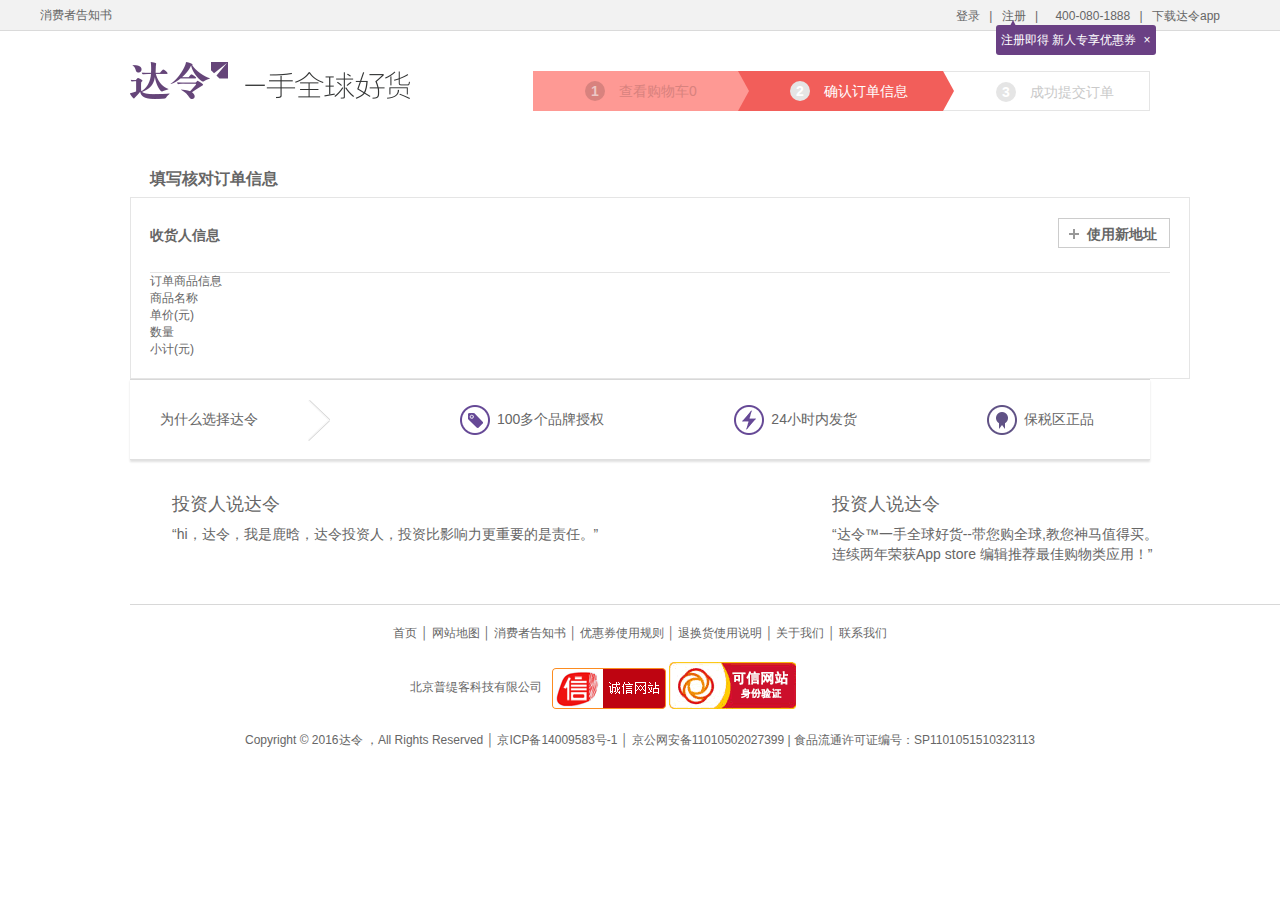
<file: html/dingdan.html>
<!DOCTYPE html>
<html>

	<head>
		<meta charset="UTF-8">
		<title></title>
		<link rel="stylesheet" href="../css/common.css" />
		<link rel="stylesheet" href="../css/dingdan.css" />
	</head>

	<body>
		<!-- 头部 -->
		<div class="da-header">
			<div class="da-header-inner">
				<a href="">消费者告知书</a>
				<div class="da-header-user">
					<div class="da-reg-tip">
						<a class="regtip-close"></a>
					</div>
					<a href="login.html" class="da-login">登录</a>
					<span class="line">|</span>
					<a href="login.html" class="da-register">注册</a>
					<span>
					<span class="line">|</span>
					<span class="ico-phone"></span> 400-080-1888
					</span>
					<span class="line">|</span>
					<a href="javascript:;" class="d-da">
						下载达令app
						<div class="da-code">
							<span class="arrow-7-5"></span>
							<span class="pic-code"></span>
						</div>
					</a>
				</div>
			</div>
		</div>
		<!--版心-->
		<div class="da-checkout">
			<div class="check-top clearfix">
				<a class="logo" href="/"></a>
				<div class="cart-step clearfix">
					<ul>
						<li class="step-1 c-pre">
							<span class="triangle"></span>
							<span class="icon-number">1</span> 查看购物车0
						</li>
						<li class="step-2 current">
							<span class="triangle"></span>
							<span class="icon-number">2</span> 确认订单信息
						</li>
						<li class="step-3">
							<span class="triangle"></span>
							<span class="icon-number">3</span> 成功提交订单
						</li>
					</ul>
				</div>
			</div>
			<div class="checkout-title">填写核对订单信息</div>
			<!--主体部分-->
			<div class="checkout-main">
				<!--买家信息-->
				<div class="checkout-buyer">
					<div class="title clearfix">
						<div class="buyer-option">
							<a href="javascript:;" style="display: none;" class="toggole-address clearfix">
								<P>
									<span class="text">展开收货地址</span>
									<span class="ico-d-4-3"></span>
								</P>
							</a>
							<a href="javascript:;" class="add-address">
								<span class="ico-add"></span> 使用新地址
							</a>
						</div>
						收货人信息
					</div>
					<div class="buyer-info clearfix">
						<ul></ul>
					</div>
					<!--弹出框-->
					<div class="da-dialog address-dialog">
						<div class="mask"></div>
						<div class="da-dialog-inner have-title" style="margin-top:-160.5px;margin-left:-298px">
							<div class="da-dialog-title">
								<a href="javascript:;" class="close"></a>
								<p>使用新地址</p>
							</div>
							<form class="address-form">
								<input type="hidden" class="number-input158" name="addr_id" />
								<input type="hidden" class="number-input58" name="region_name" value="北京市-北京市-东城区" />
								<div class="address-form-body">
									<ul>
										<li>
											<label class=" ctrl consignee">
							                    <span class="item">*收件人：</span>
							                    <input type="text" class="input158 error" name="consignee" aria-required="true"><label id="consignee-error" class="error" for="consignee">请输入收货人姓名</label>
											</label>
											<label class=" id-card ctrl" data-id-card="">
							                    <span class="item">身份证号：</span>
							                    <input type="text" class="input158 valid" name="Id_card">
							                </label>
										</li>
										<li>
											<span class="item">*收货地址：</span>
											<span class="data ctrl region">
												<select data-region-province="">
													<option value="11">北京市</option>
													<option value="12">天津市</option>
													<option value="13">河北省</option>
													<option value="14">山西省</option>
													<option value="15">内蒙古自治区</option>
													<option value="21">辽宁省</option>
													<option value="22">吉林省</option>
													<option value="23">黑龙江省</option>
													<option value="31">上海市</option>
													<option value="32">江苏省</option>
													<option value="33">浙江省</option>
													<option value="34">安徽省</option>
													<option value="35">福建省</option>
													<option value="36">江西省</option>
													<option value="37">山东省</option>
													<option value="41">河南省</option>
													<option value="42">湖北省</option>
													<option value="43">湖南省</option>
													<option value="44">广东省</option>
													<option value="45">广西壮族自治区</option>
													<option value="46">海南省</option>
													<option value="50">重庆市</option>
													<option value="51">四川省</option>
													<option value="52">贵州省</option>
													<option value="53">云南省</option>
													<option value="54">西藏自治区</option>
													<option value="61">陕西省</option>
													<option value="62">甘肃省</option>
													<option value="63">青海省</option>
													<option value="64">宁夏回族自治区</option>
													<option value="65">新疆维吾尔自治区</option>
												</select>
												<select data-region-city="">
													<option value="1101">北京市</option>
												</select>
												<select data-region-district="">
													<option value="110101">东城区</option>
													<option value="110102">西城区</option>
													<option value="110105">朝阳区</option>
													<option value="110106">丰台区</option>
													<option value="110107">石景山区</option>
													<option value="110108">海淀区</option>
													<option value="110109">门头沟区</option>
													<option value="110111">房山区</option>
													<option value="110112">通州区</option>
													<option value="110113">顺义区</option>
													<option value="110114">昌平区</option>
													<option value="110115">大兴区</option>
													<option value="110116">怀柔区</option>
													<option value="110117">平谷区</option>
													<option value="110228">密云县</option>
													<option value="110229">延庆县</option>
												</select>
											</span>
										</li>
										<li>
											<label class="ctrl detail">
                    							<span class="item">*详细地址：</span>
                    							<span class="data">
                                                	<input type="text" class="input438 error" name="address">
                                                	<label id="address-error" class="error" for="address">请输入详细街道地址</label>
											</span>
											</label>
										</li>
										<li>
											<label class="ctrl phone-mob">
							                    <span class="item">*手机号码：</span>
							                    <span class="data">
							                        <input type="text" class="input158 error" name="phone_mob">
							                        <label id="phone_mob-error" class="error" for="phone_mob">请输入收货人手机</label>
											</span>
											</label>
										</li>
									</ul>
								</div>
							</form>
							<div class="btn-area">
								<button class="button-cancel" type="button">取消</button>
								<button class="button-sure" type="submit">确定</button>
							</div>
						</div>
					</div>
				</div>
				
				<!--订单信息-->
				<div class="checkout-items">
					<div class="checkout-order">
						<div class="title">订单商品信息</div>
						<div class="order-table">
							<ul class="thead clearfix">
								<li class="th item">
									<p>商品名称</p>
								</li>
								<li class="th price">
									<p>单价(元)</p>
								</li>
								<li class="th number">
									<p>数量</p>
								</li>
								<li class="th total">
									<p>小计(元)</p>
								</li>
							</ul>
							<ul class="tr clearfix"></ul>
							<div class="order-sum clearfix"></div>
						</div>
					</div>
					<!--使用优惠券-->
					<div class="coupon-card"></div>
					<div class="checkout-pay"></div>
				</div>
				
			</div>
			<!--结算-->
				<div class="checkout-result"></div>
			<!-- footer 尾部 -->
			<div class="da-footer">
				<div class="da-assure">
					<ul class="clearfix">
						<li>为什么选择达令<span class="ico-arrow"></span></li>
						<li><span class="assure-1"></span>100多个品牌授权</li>
						<li><span class="assure-2"></span>24小时内发货</li>
						<li><span class="assure-3"></span>保税区正品</li>
					</ul>
				</div>
				<div class="da-investor clearfix">
					<dl class="first">
						<dt>投资人说达令</dt>
						<dd>“hi，达令，我是鹿晗，达令投资人，投资比影响力更重要的是责任。”</dd>
					</dl>
					<dl class="second">
						<dt>投资人说达令</dt>
						<dd>“达令™一手全球好货--带您购全球,教您神马值得买。<br> 连续两年荣获App store 编辑推荐最佳购物类应用！”
						</dd>
					</dl>
				</div>
				<div class="da-copyright">
					<p class="f14">
						<a href="/" target="_blank">首页</a> │
						<a href="" target="_blank">网站地图</a> │
						<a href="" target="_blank">消费者告知书</a> │
						<a href="" target="_blank">优惠券使用规则</a> │
						<a href="" target="_blank">退换货使用说明</a> │
						<a href="" target="_blank">关于我们</a> │
						<a href="" target="_blank">联系我们</a>
					</p>
					<table cellpadding="0" cellspacing="0" class="f14">
						<tbody>
							<tr>
								<td align="right" width="170">北京普缇客科技有限公司&nbsp;</td>
								<td align="left">&nbsp;
									<a id="___szfw_logo___" href="" target="_blank">
										<img src="../images/foot1.png" border="0"></a>
									<span style="display:inline-block;position:relative;width:auto;">
                    		<a href="" id="kx_verify" style="display:inline-block;">
                    		<img src="../images/foot2.png" style="border:none;"></a>
                    		</span>
									<span></span>
								</td>
							</tr>
						</tbody>
					</table>
					<p class="f14">Copyright © 2016达令 ，All Rights Reserved │ 京ICP备14009583号-1 │ 京公网安备11010502027399 | 食品流通许可证编号：SP1101051510323113 </p>
				</div>
			</div>

			<script type="text/javascript" src="../js/jquery-1.12.4.js"></script>
			<script type="text/javascript" src="../js/jquery.cookie.js"></script>
			<script type="text/javascript" src="../js/common.js"></script>

	</body>

</html>
</file>
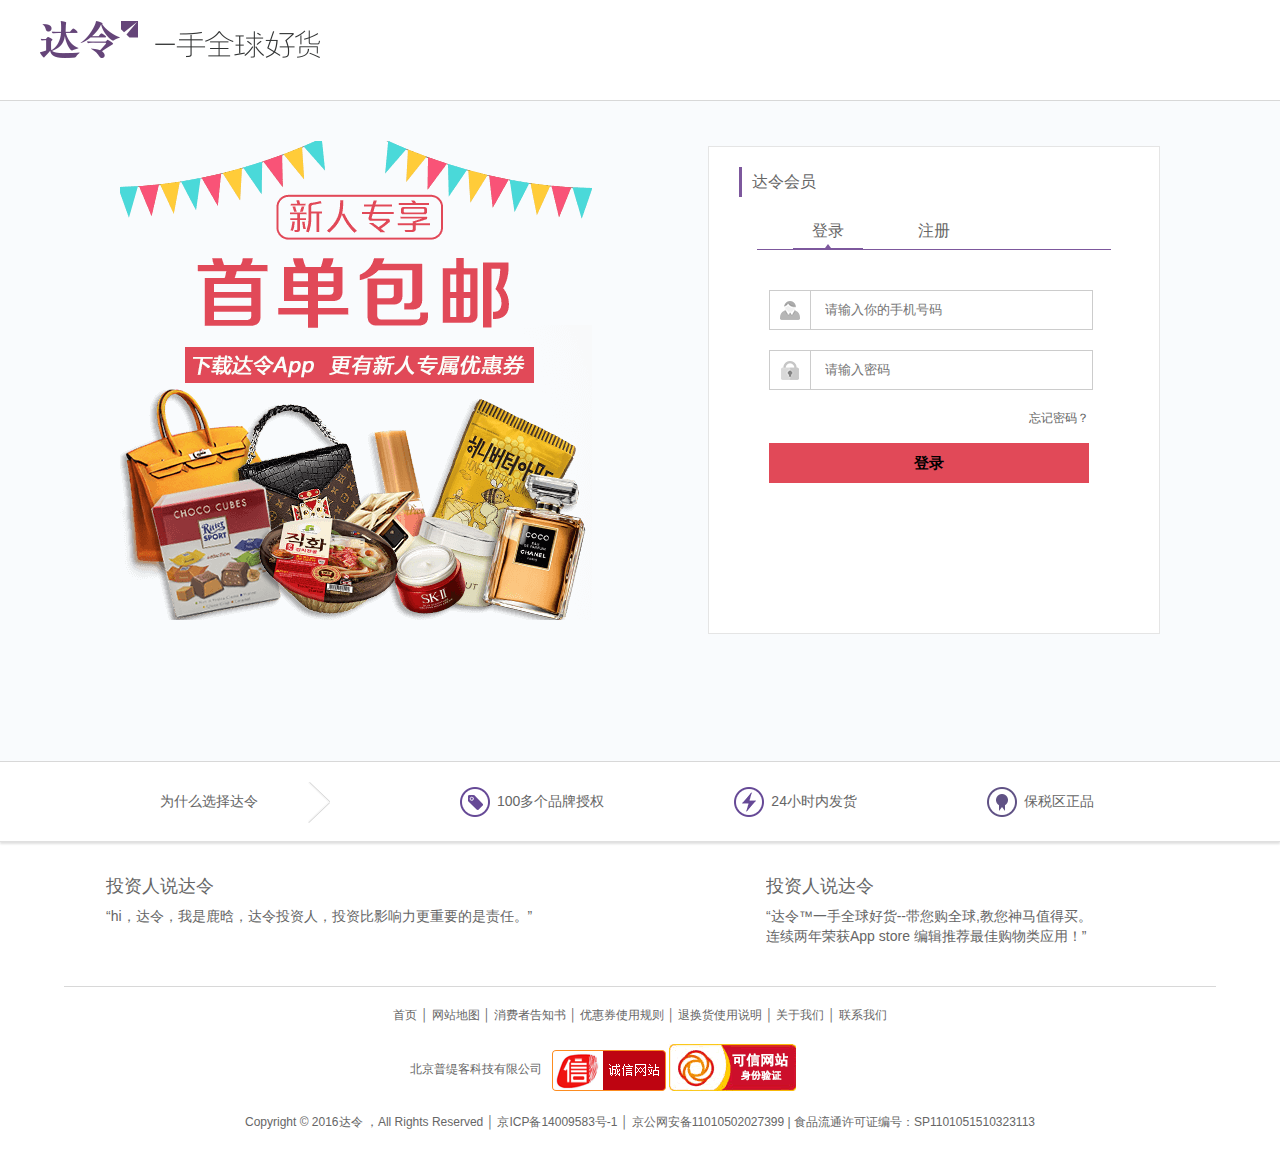
<file: html/login.html>
<!DOCTYPE html>
<html>

	<head>
		<meta charset="UTF-8">
		<title>登录注册页面</title>
		<link rel="stylesheet" href="../css/login.css" />
		<link rel="stylesheet" href="../css/common.css" />
	</head>

	<body>
		<!--logo-->
		<div class="da-banner clearfix login-header">
			<a class="logo" href="../index.html"></a>
		</div>
		<!--商品详情-->
		<div class="da-login-bg">
			<div class="da-login-index">
				<div class="login-ct">
					<div class="da-login-panel">
						<h2>达令会员</h2>
						<a class="close" href="javascript:;"></a>
						<div class="tabs clearfix">
							<a class="active" href="javascript:;">登录</a>
							<a href="javascript:;">注册</a>
						</div>
						<!--登录表单-->
						<form class="login-form" style="display:block;">
							<div class="ctrl">
								<span class="login-sign">
									<span class="ico-user"></span>
								</span>
								<input class="phone" type="text" placeholder="请输入你的手机号码" name="phone" />
								<label id="phone-error" class="error" for="phone" style="display: none;"></label>
							</div>
							<div class="ctrl">
								<span class="login-sign">
									<span class="ico-password"></span>
								</span>
								<input class="pwd" type="password" placeholder="请输入密码" name="pwd" />
								<label id="pwd-error" class="error" for="pwd" style="display: none;"></label>
							</div>
							<p class="forgot">
								<a href="">忘记密码？</a>
							</p>
							<p style="color:#a00;"></p>
							<input type="button" class="submit-btn"  id="btn1" value="登录"/>
						</form>
						<!-- 注册表单 -->
						<form class="register-form" style="display:none;">
							<div class="ctrl">
								<span class="login-sign"><span class="ico-user"></span></span>
								<input type="text" name="mobile mobile2" class="mobile" placeholder="请输入您的手机号码"/>
								<label id="mobile-error" class="error" for="mobile" style="display: none;"></label>
							</div>
							<div class="ctrl">
								<span class="login-sign"><span class="ico-password"></span></span>
								<input type="text" name="validate" class="verify" placeholder="请输入验证码">
								<label id="verify-error" class="error" for="verify" style="display: none;"></label>
								<div class="captcha">3m19s</div>
							</div>
							<div class="ctrl">
								<span class="login-sign"><span class="ico-msgcode"></span></span>
								<input type="text" name="code" class="sms" placeholder="请输入短信验证码(111)">
								<label id="sms-error" class="error" for="sms" style="display: none;"></label>
								<button type="button">获取验证码</button>
								<button type="button" class="resent" data-resent="">获取验证码(<span class="timer"></span>)</button>
							</div>
							<div class="ctrl ctrl1">
								<span class="login-sign"><span class="ico-password"></span></span>
								<input type="password" name="pass" class="password password2" placeholder="请输入密码">
								<label id="password-error" class="error" for="password" style="display: none;"></label>
								<p></p>
							</div>
							<div class="Agreement">
								<input type="checkbox" class="checkbox"> 我已阅读并同意
								<a href="javascript:;">《达令用户注册协议》</a>
							</div>
							<input type="button" id="btn" class="submit-btn dispabled" value="注册"/>
						</form>
					</div>
					<div class="da-dialog agreement-dialog">
						<div class="mask"></div>
						<div class="da-dialog-inner have-title">
							<div class="da-dialog-title">
								<em href="javascript:;"></em>
								<p>达令用户注册协议</p>
							</div>
							<div class="article">
								<p>《达令注册协议》（以下简称“本协议”）是达令应用所有者北京普缇客科技有限公司（以下简称“本公司”）与达令的使用者（以下简称“用户”）达成的关于使用达令服务的各项规则、条款和条件。</p>
								<p>请您仔细阅读本注册协议，您点击"已阅读并同意"按钮后，本协议即构成对双方有约束力的法律文件。如果您不同意本协议中的任何内容，您则无权使用本应用及其相关服务。<strong>您的使用行为将视为对本协议的接受，并同意接受本协议各项条款的约束。</strong>
								</p>
								<p class="p1">一、本应用服务条款的确认和接纳</p>
								<p>1. 本应用的各项电子服务的所有权和运作权归本公司所有。用户同意所有注册协议条款并完成注册程序，才能成为本应用的正式用户。用户确认：本协议条款是处理双方权利义务的契约，始终有效，法律另有强制性规定或公司修改本协议相关内容，依其规定。
								</p>
								<p>2. 用户点击同意本协议的，即视为用户确认自己具有享受本应用服务、下单购物等相应的权利能力和行为能力，能够独立承担法律责任。</p>
								<p>3. 如果您在18周岁以下，您只能在父母或监护人的监护参与下才能使用本应用。</p>
								<p>4. 本公司保留在中华人民共和国（不包括香港特别行政区、澳门特别行政区和台湾地区）适用法律（以下简称“中国法律”）允许的范围内独自决定拒绝服务、关闭用户账户、清除或编辑内容或取消订单的权利。</p>
								<p class="p1">二、用户注册</p>
								<p>1. 用户注册是指用户登录达令应用，按要求填写相关信息并确认同意本协议的过程。用户因进行交易、获取有偿服务等而发生的所有应纳税赋由用户自行承担。用户在注册成为达令用户时提供的信息应真实、完整、有效，并保证本公司可以通过该等信息与用户本人进行联系。同时，用户也有义务在相关资料发生变更时及时更新注册资信息。
									<strong>如您提供的信息违背上述承诺，则我司有权拒绝向您履行任何义务，并视具体情况追究您的法律责任，包括对我司造成的损失的赔偿等等。</strong>
								</p>
								<p>2. 在成功注册后，本公司会为每位用户开通一个账户，作为其使用达令应用服务的唯一身份标识，用户应妥善保管该账户的用户名和密码，并对在其账户和密码下发生的所有活动承担责任。用户不得以任何形式转让或授权他人使用自己的达令账户，也不应用他人账户在达令进行注册和购买商品。
								</p>
								<p>3. 用户同意本公司拥有通过邮件、短信、电话等形式，向其发送订单信息、促销活动等告知信息的权利。</p>
								<p>4. 用户同意本公司有权使用用户的注册信息、用户名、密码等信息，登陆进入用户的注册账户，进行合法的证据保全，包括但不限于公证、见证等。</p>
								<p class="p1">三、合同订立</p>
								<p>1. 达令应用上展示的商品信息（如商品名称、价格、商品描述等）仅构成要约邀请，用户通过达令订购商品，订单即为购买商品的要约，只有当本公司向用户发出送货确认的信息通知用户本公司已将该商品发出，构成本公司对该订单的承诺，此时合同即告成立。
								</p>
								<b>2. 当用户购买的商品经用户签收后，该商品的所有权和灭失风险即转移给用户。</b>
								<p>3. 用户同意本公司有保留在发现达令应用上显示的商品信息错误或缺货的情况下，撤回或修改该等信息的权利，并保留对商品订购数量的限制权。用户下订单即表示其对在订单中提供的信息的真实性负责。</p>
								<p>4. 达令应用上显示的每一商品的价格都包含法律规定的税金，送货费用根据达令的配送政策和用户选择的送货方式另行计收。本公司有权更改上述有关价格信息和送货费用的政策，而不做另行通知。</p>
								<p class="p1">四、用户的权利及义务</p>
								<p>1. 用户有权根据本协议的约定，在达令应用上查询商品信息、订购具体商品、发表使用体验、参与商品讨论、邀请关注好友、上传商品图片、参加达令的有关活动（如适用），以及享受达令提供的其它服务。</p>
								<p>2. 用户应当保证在达令购买商品过程中遵守诚实信用原则，不扰乱网上交易的正常秩序。</p>
								<p>3. 用户享有言论自由权利，并拥有适度修改、删除自己发表的文章的权利。</p>
								<p>4. 本协议依据国家相关法律法规规章制定，用户同意严格遵守以下义务，并保证违反以下义务所产生的任何可能侵害他人权益的行为，本公司均不对任何人承担任何责任：</p>
								<p>（1）不得传输或发表：煽动抗拒、破坏宪法和法律、行政法规实施的言论，煽动颠覆国家政权，推翻社会主义制度的言论，煽动分裂国家、破坏国家统一的的言论，煽动民族仇恨、民族歧视、破坏民族团结的言论；</p>
								<p>（2）从中国大陆向境外传输资料信息时必须符合中国有关法规；</p>
								<p>（3）不得利用达令应用从事洗钱、窃取商业秘密、窃取个人信息等违法犯罪活动；</p>
								<p>（4）不得干扰达令应用的正常运转，不得侵入本站及国家计算机信息系统；</p>
								<p>（5）不得传输或发表任何违法犯罪的、骚扰性的、中伤他人的、辱骂性的、恐吓性的、伤害性的、庸俗的，淫秽的、不文明的等信息资料；</p>
								<p>（6）不得传输或发表损害国家社会公共利益和涉及国家安全的信息资料或言论；</p>
								<p>（7）不得教唆他人从事本条所禁止的行为；</p>
								<p>（8）不得利用在达令应用注册的账户进行牟利性经营活动；</p>
								<p>（9）不得发布任何侵犯他人著作权、商标权等知识产权或任何第三方的合法权利；</p>
								<p>（10）未经本公司同意，禁止用户在达令上发布任何形式的广告。</p>
								<p>5. 用户使用须知及隐私保护</p>
								<p>（1）用户须自行配备电脑设备及手机设备；</p>
								<p>（2）用户同意本公司基于下列原因需要使用用户的信息资源：</p>
								<p>A. 执行应用验证服务；</p>
								<p>B. 执行应用升级服务；</p>
								<p>C. 提高用户的使用安全性并提供客户支持；</p>
								<p>D. 改善或提高应用的技术和服务，例如，帮助本公司了解用户使用应用和服务时遇到的问题，帮助我们改善我们应用和服务的质量、性能和安全性；</p>
								<p>E. 在用户同意的情况下，将根据用户信息所作出的统计数据、行为分析等非关联用户身份识别的信息提供给合作单位，用于呈现合作效果；</p>
								<p>F. 为用户发送通知及达令应用提供的服务信息。</p>
								<p>（3）本公司将会采取合理的措施保护用户信息，不向第三方公开、透露用户信息，除以下情形之外：</p>
								<p>A. 基于法律或法律赋予权限的政府部门要求；</p>
								<p>B. 用户同意本公司公开、透露用户信息的；</p>
								<b>C. 用户与本公司及第三方合作单位之间就用户信息公开或使用另有约定的。</b>
								<p>6. 用户不得利用本应用及服务进行故意制作、传播计算机病毒等破坏性程序，不得针对本服务、与本应用及服务连接的服务器或网络制造干扰、混乱，或违反连接本应用及服务的网络的任何要求、程序、政策或规则，否则达令将保留追究其法律责任的权利并有权将其提交给相关部门处理。
								</p>
								<p>7. 用户不得利用本应用及服务传播、复制、发送、上传和发布任何妨碍社会治安或非法、虚假、骚扰性、侮辱性、恐吓性、伤害性、破坏性、挑衅性、淫秽色情性等内容的信息。</p>
								<p>8. 用户依本协议条款所取得的服务权利不可转让。</p>
								<p>9. 如用户违反国家法律法规或本协议条款，本公司和合作公司将有权停止向用户提供服务而不需承担任何责任。如导致本公司或其合作公司遭受任何损害或遭受任何来自第三方的纠纷、诉讼、索赔要求等，用户须向本公司或合作公司赔偿相应的损失，用户并需对其违反服务条款所产生的一切后果负全部法律责任。达令有权认定和删除用户所发表的任何不符合国家法律、法规和政策、本服务条款的任何文章、资料、图片、图表等内容，且不需要对用户另行通知。
								</p>
								<p>10. 本公司保留在任何时候因为客户的非正常购买行为等原因拒绝向任何人提供服务的权利。</p>
								<p>11. 本应用中可能存在网友提供之内容，您了解并且同意本公司不能为用户行为负责。使用本应用及服务产生的所有风险由用户个人承担。如果您发现本应用及服务中存在任何违法违规行为，有义务及时向达令举报。</p>
								<p>12.用户可以非商业性地下载、安装本应用产品。如果需要进行商业性的销售、复制和散发，例如应用预装和捆绑，必须获得本公司的书面授权和许可。</p>
								<p>13. 本应用为免费应用，使用本应用由用户承担风险，用户应具备本应用产品运行所需的条件，用户必须保证有权使用其运行所需操作系统。在适用法律允许的最大范围内，本公司在任何情况下不就用户因使用或不能使用本应用产品所发生的特殊的、意外的、直接的或间接的侵权或遭致损失承担赔偿责任。即使已事先被告知该损害发生的可能性。
								</p>
								<b>14.
			    如因用户不遵守本条上述任意一款或者几款的规定，本公司有权在不事先通知用户的情况下将相应的内容删除或停止用户使用本达令应用或服务，由此而造成的任何用户损失，由用户自行承担；如造成本公司损失的，本公司有权要求用户给予相应的赔偿，包括但不限于本公司因此被国家机关予以行政处罚，或者被第三方通过诉讼或其他的方式索赔，赔偿范围包括但不限于罚款、赔偿金以及本公司支付的相应的诉讼费、律师费。</b>
								<p class="p1">五、本公司的权利和义务</p>
								<p>1. 本公司有义务在现有技术上维护整个应用的正常运行，并努力提升和改进技术，使用户线上交易活动得以顺利进行。</p>
								<b>2. 对于用户在达令应用作出下列行为的，本公司有权作出删除相关信息、终止提供服务等处理，而无须征得用户的同意：</b>
								<b>（1）本公司有权对用户的注册信息及购买行为进行查阅，发现注册信息或购买行为中存在任何问题的，有权向用户发出询问及要求改正的通知或者作出删除等处理；</b>
								<b>（2）用户违反本协议规定或有违反法律法规和地方规章的行为的，本公司有权停止传输并删除其信息，禁止用户发言，限制用户订购，注销用户账户并按照相关法律规定向相关主管部门进行披露；</b>
								<b>3. 本公司保有删除站内各类不符合法律政策或不真实的信息内容而无须通知用户的权利。</b>
								<p class="p1">六、相关说明</p>
								<p>1. 商品信息说明：</p>
								<p><strong>达令应用中的商品价格、数量、是否有货等商品信息随时都有可能发生变动，本公司不作特别通知。</strong>本公司会尽最大努力保证您所浏览商品信息的准确性，但由于众所周知的移动互联网技术因素等客观原因存在，页面显示的信息可能会有一定的滞后性或差错，对此情形希望您知悉并理解。
								</p>
								<p>2. 商品缺货说明：</p>
								<b>由于市场变化及各种以合理商业努力难以控制的因素的影响，本公司无法承诺用户通过提交订单所希望购买的商品都会有货；用户订购的商品或服务如果发生缺货，用户和本公司皆有权取消该订单。本公司可对缺货商品或服务进行预售登记，本公司会尽最大努力在最快时间内满足用户的购买需求，当缺货商品到货时，本公司将第一时间通过邮件、短信或电话通知用户，方便用户进行购买。预售登记并不做订单处理，不构成要约。</b>
								<p>3. 配送说明：</p>
								<p>本公司将会把商品送到用户指定的收货地址。所有在达令应用上列出的送货时间皆为参考时间，供用户参照使用。参考送货时间是根据库存状况、正常的处理过程和送货时间、送货地点等情况计算得出的。<strong>因如下情况造成订单延迟或无法配送等，本公司不承担延迟配送的责任：</strong>
								</p>
								<b>（1）用户提供的信息错误、地址不详细等原因导致的；</b>
								<b>（2）货物送达后无人签收，导致无法配送或延迟配送的；</b>
								<b>（3）情势变更因素导致的；</b>
								<b>（4）不可抗力因素导致的，例如：自然灾害、交通戒严、突发战争等。</b>
								<p>4. 退换货、补货说明：</p>
								<p>（1）退换货条件：</p>
								<p>a）所退换商品要求具备商品完整的外包装、备件、说明书、保修单、发票、发货小票、退换货原因的说明；</p>
								<b>b）安全封条完整；</b>
								<p>c）商品到达之后的7天内确认退换货相关事项；</p>
								<b>d）产品未曾受到：非正常使用、非正常条件下存储、暴露在潮湿环境中、暴露在温度过高或过低温度中、未经授权的修理、误用、疏忽、滥用、事故、改动、不正确的安装、不可抗力、食物或液体溅落、产品的正常磨损等。</b>
								<p>（2）退换货提醒：</p>
								<p>a）若用户在购买商品后希望退货，只需拒绝签收，保证货品未被损坏，不拆封货品"安全封条"；</p>
								<p>b）如因商品质量或配送失误而产生的退换货问题，所产生的运费由本公司承担；</p>
								<p>c）本公司收到用户退回的货物，且本公司确认无误后7个工作日内会把相关款项转入用户的账户，具体以银行实际到账时间为准；</p>
								<p>d）退换货的相关款项不包括快递费用；</p>
								<p>e）如有赠品，退货时一并退回我司，使用礼品卡及积分购买的用户在退货时，所退货物</p>
								<p>使用的对应金额的礼品卡或对等数量的积分退回给您，但优惠券将无法退回；</p>
								<em>f）如果用户参与促销的，按促销优惠分摊的金额进行扣减后返还退货金额；</em>
								<p>g）本公司尽量做到在本网站上对产品的描述准确无误，但无法保证产品说明、颜色以及相关其他内容完全精准；</p>
								<p>h）由于相关技术原因本公司无法保证电脑所显示商品的颜色与商品实际颜色完全一致，如发生实物与网页介绍稍有不符，应以实物为准；</p>
								<p>i）如商品是一个系列中的一件，退换时需要包括整个系列。</p>
								<p>（3）退换货流程</p>
								<p>a）用户向本公司提出退换货申请并提供相应的证明性资料；</p>
								<p>b）双方对退换货一事达成一致；</p>
								<p>c）用户寄回需换商品和购买单据；</p>
								<p>d）达令收到货品后确认退款；</p>
								<p>e）用户收到退款。</p>
								<b>注：用户必须保证退换商品未被损坏，产品封条未破损。</b>
								<b>（4）达令商品退换规定：</b>
								<b>a）任何非由达令出售的商品，不予办理退换；</b>
								<b>b）任何已使用商品，不予办理退换，如出现质量问题，需由达令视具体情况决定；</b>
								<b>c）任何因非正常使用及保管导致出现质量问题的商品，不予办理退货；</b>
								<b>d）内衣、食品和化妆品类商品由于特殊原因，不享受退换货服务, 若有特殊原因，可以申诉。</b>
								<p>5. 订单取消说明：</p>
								<p>（1）用户有权在下列情况下，取消订单：</p>
								<p>a) 经用户和本公司协商达成一致的</p>
								<p>b) 本公司对用户订单做出承诺之前；</p>
								<p>c) 达令应用公布的商品价格发生变化或错误，用户在达令发货之前通知本公司的。</p>
								<b>（2）本公司在下列情况下，可以取消用户订单：</b>
								<p>a) 经本公司和用户协商达成一致的；</p>
								<p>b) 达令应用上显示的商品信息明显错误或缺货的；</p>
								<b>c) 用户订单信息明显错误或用户订购数量超出达令备货量的；</b>
								<p>d）商品送到用户指定的收货地址被拒绝签收的；</p>
								<p>e) 因不可抗力、达令系统发生故障或遭受第三方攻击，及其它本公司无法控制的情形的；</p>
								<b>f) 经本公司判断不符合公平原则或诚实信用原则的情形（如同一用户多次无理由拒收订购商品或通过虚假注册信息在达令平台内下单的行为等）；</b>
								<p>g) 按本公司已经发布的或将来可能发布或更新的各类规则，可取消用户订单的情形。</p>
								<p>h) 如用户订单未在本司平台中规定时间内付款的，本公司有权取消该订单，并在您的订单中体现。</p>
								<p>i) 签收后7日，如用户未对该订单 进行退货，则订单状态将自动变成已完成状态。</p>
								<p class="p1">七、服务的中断和终止</p>
								<p>1. 如用户向达令提出注销用户账号时，经达令审核同意，由达令注销该用户账号，用户即与本公司解除本协议。但注销该用户账号后，本公司仍有权：</p>
								<p>（1）保留该用户的注册信息及过往的全部交易行为记录；</p>
								<p>（2）如用户在注销前在达令上存在违法行为或违反本协议的行为，达令仍保留要求用户承担相应责任的权利。</p>
								<p>2. 在下列情况下，本公司可以通过注销用户账户的方式终止服务：</p>
								<p>（1）在用户违反本协议相关规定时，本公司有权终止向该用户提供服务。如该用户在本公司终止提供服务后，再一次直接或间接或以他人名义注册为达令应用用户的，本公司有权拒绝向该用户提供服务；</p>
								<b>（2）一经发现用户注册信息中的内容是虚假的（如手机号或收件地址等信息为虚构或非真实联系信息时等），本公司有权随时终止向该用户提供服务；</b>
								<p>（3）本协议终止或更新时，用户明示不愿接受新的注册协议的。</p>
								<p class="p1">八、知识产权声明</p>
								<p>1. 用户一旦接受本协议，即表明该用户主动将其在任何时间段在达令应用中发表的任何形式的信息内容的财产性权利等任何可转让的权利，如著作权财产权（包括并不限于：复制权、发行权、出租权、展览权、表演权、放映权、广播权、信息网络传播权、摄制权、改编权、翻译权、汇编权以及应当由著作权人享有的其他可转让权利），全部独家且不可撤销地转让给本公司所有，用户同意本公司有权就任何主体侵权而单独提起诉讼。
								</p>
								<p>2. 用户同意并已充分了解本协议的条款，承诺不将已发表于达令应用的信息，以任何形式发布或授权其它主体以任何方式使用（包括但限于在各类网站、媒体上使用）。</p>
								<p>3. 除法律另有强制性规定外，未经本公司明确的书面许可,任何单位或个人不得以任何方式非法地全部或部分复制、转载、引用、链接、抓取或以其他方式使用达令应用中的信息内容，否则，本公司有权追究其法律责任。</p>
								<p>4. 达令应用所刊登的资料信息下的相关权益（诸如文字、图表、标识、按钮图标、图像、声音文件片段、数字下载、数据编辑和软件），均属于本公司所有，受中国和国际版权法的保护。</p>
								<p>5. 非经本公司或本公司授权开发并正式发布的其它任何由本应用衍生的软件均属非法，下载、安装、使用此类软件，将可能导致不可预知的风险，由此产生的一切法律责任与纠纷一概与达令无关。</p>
								<p class="p1">九、协议更新及用户关注义务</p>
								<p>
									根据中国法律法规变化及应用运营需要，本公司有权对本协议条款不时地进行修改，修改后的协议一旦被张贴在本应用上即生效，并代替原来的协议。用户可随时登陆查阅最新协议；用户有义务不时关注并阅读最新版的协议及应用公告。如用户不同意更新后的协议，应立即停止接受达令应用依据本协议提供的服务；如用户继续使用本应用提供的服务，即视为同意更新后的协议。本公司建议您在使用本应用之前阅读本协议及本应用的公告。如果本协议中任何条款被视为废止、无效或因任何理由不可执行，该条款的效力瑕疵并不影响本协议其他条款的有效性和可执行性。</p>
								<p class="p1">十、法律管辖和适用</p>
								<p>
									本协议的订立、执行和解释及争议的解决均应适用在中国法律（但不包括其冲突法规则）。如发生本协议与适用之法律相抵触时，则这些条款将按法律规定重新解释，而其它有效条款继续有效。如缔约方就本协议内容或其执行发生任何争议，双方应尽力友好协商解决；协商不成时，任何一方均可向北京仲裁委员会提请仲裁。</p>
								<p class="p1">十一、其他</p>
								<p>1. 本公司是指在工商部门依法设立并有效存续的达令应用经营主体。</p>
								<p>2. 本公司尊重用户和消费者的合法权利，本协议及本应用上发布的各类规则、声明等其他内容，均是为了更好的、更加便利的为用户和消费者提供服务。本应用欢迎用户和社会各界提出意见和建议，本公司将虚心接受并适时修改本协议及本应用上的各类规则。
								</p>
								<p>3. 本协议内容中以黑体、加粗、下划线、斜体等方式显著标识的条款，请用户着重阅读。</p>
								<p>4. 您点击本协议下方的"同意并继续"按钮即视为您完全接受本协议，在点击之前请您再次确认已知悉并完全理解本协议的全部内容。</p>
								<p>北京普缇客科技有限公司版权所有，在现有法律法规允许的范围内，保留最终的解释权利。</p>
							</div>
							<div class="btn-area">
								<button class="button-sure" type="submit">同意并继续</button>
							</div>
						</div>
					</div>
				</div>
			</div>
		</div>
		<!--底部-->
		<div class="da-footer">
			<div class="da-assure">
				<ul class="clearfix">
					<li>为什么选择达令<span class="ico-arrow"></span></li>
					<li><span class="assure-1"></span>100多个品牌授权</li>
					<li><span class="assure-2"></span>24小时内发货</li>
					<li><span class="assure-3"></span>保税区正品</li>
				</ul>
			</div>
			<div class="da-investor clearfix">
				<dl class="first">
					<dt>投资人说达令</dt>
					<dd>“hi，达令，我是鹿晗，达令投资人，投资比影响力更重要的是责任。”</dd>
				</dl>
				<dl class="second">
					<dt>投资人说达令</dt>
					<dd>“达令™一手全球好货--带您购全球,教您神马值得买。<br> 连续两年荣获App store 编辑推荐最佳购物类应用！”
					</dd>
				</dl>
			</div>
			<div class="da-copyright">
				<p class="f14">
					<a href="/" target="_blank">首页</a> │
					<a href="" target="_blank">网站地图</a> │
					<a href="" target="_blank">消费者告知书</a> │
					<a href="" target="_blank">优惠券使用规则</a> │
					<a href="" target="_blank">退换货使用说明</a> │
					<a href="" target="_blank">关于我们</a> │
					<a href="" target="_blank">联系我们</a>
				</p>
				<table cellpadding="0" cellspacing="0" class="f14">
					<tbody>
						<tr>
							<td align="right" width="170">北京普缇客科技有限公司&nbsp;</td>
							<td align="left">&nbsp;
								<a id="___szfw_logo___" href="" target="_blank">
									<img src="../images/foot1.png" border="0"></a>
								
								<span style="display:inline-block;position:relative;width:auto;">
                    	<a href="" id="kx_verify"style="display:inline-block;">
                    		<img src="../images/foot2.png" style="border:none;"></a>
                  </span>
								<span></span>
							</td>
						</tr>
					</tbody>
				</table>
				<p class="f14">Copyright © 2016达令 ，All Rights Reserved │ 京ICP备14009583号-1 │ 京公网安备11010502027399 | 食品流通许可证编号：SP1101051510323113 </p>
			</div>
		</div>
		
		<script type="text/javascript" src="../js/jquery-1.12.4.js" ></script>
		<script type="text/javascript" src="../js/login.js" ></script>
	</body>

</html>
</file>
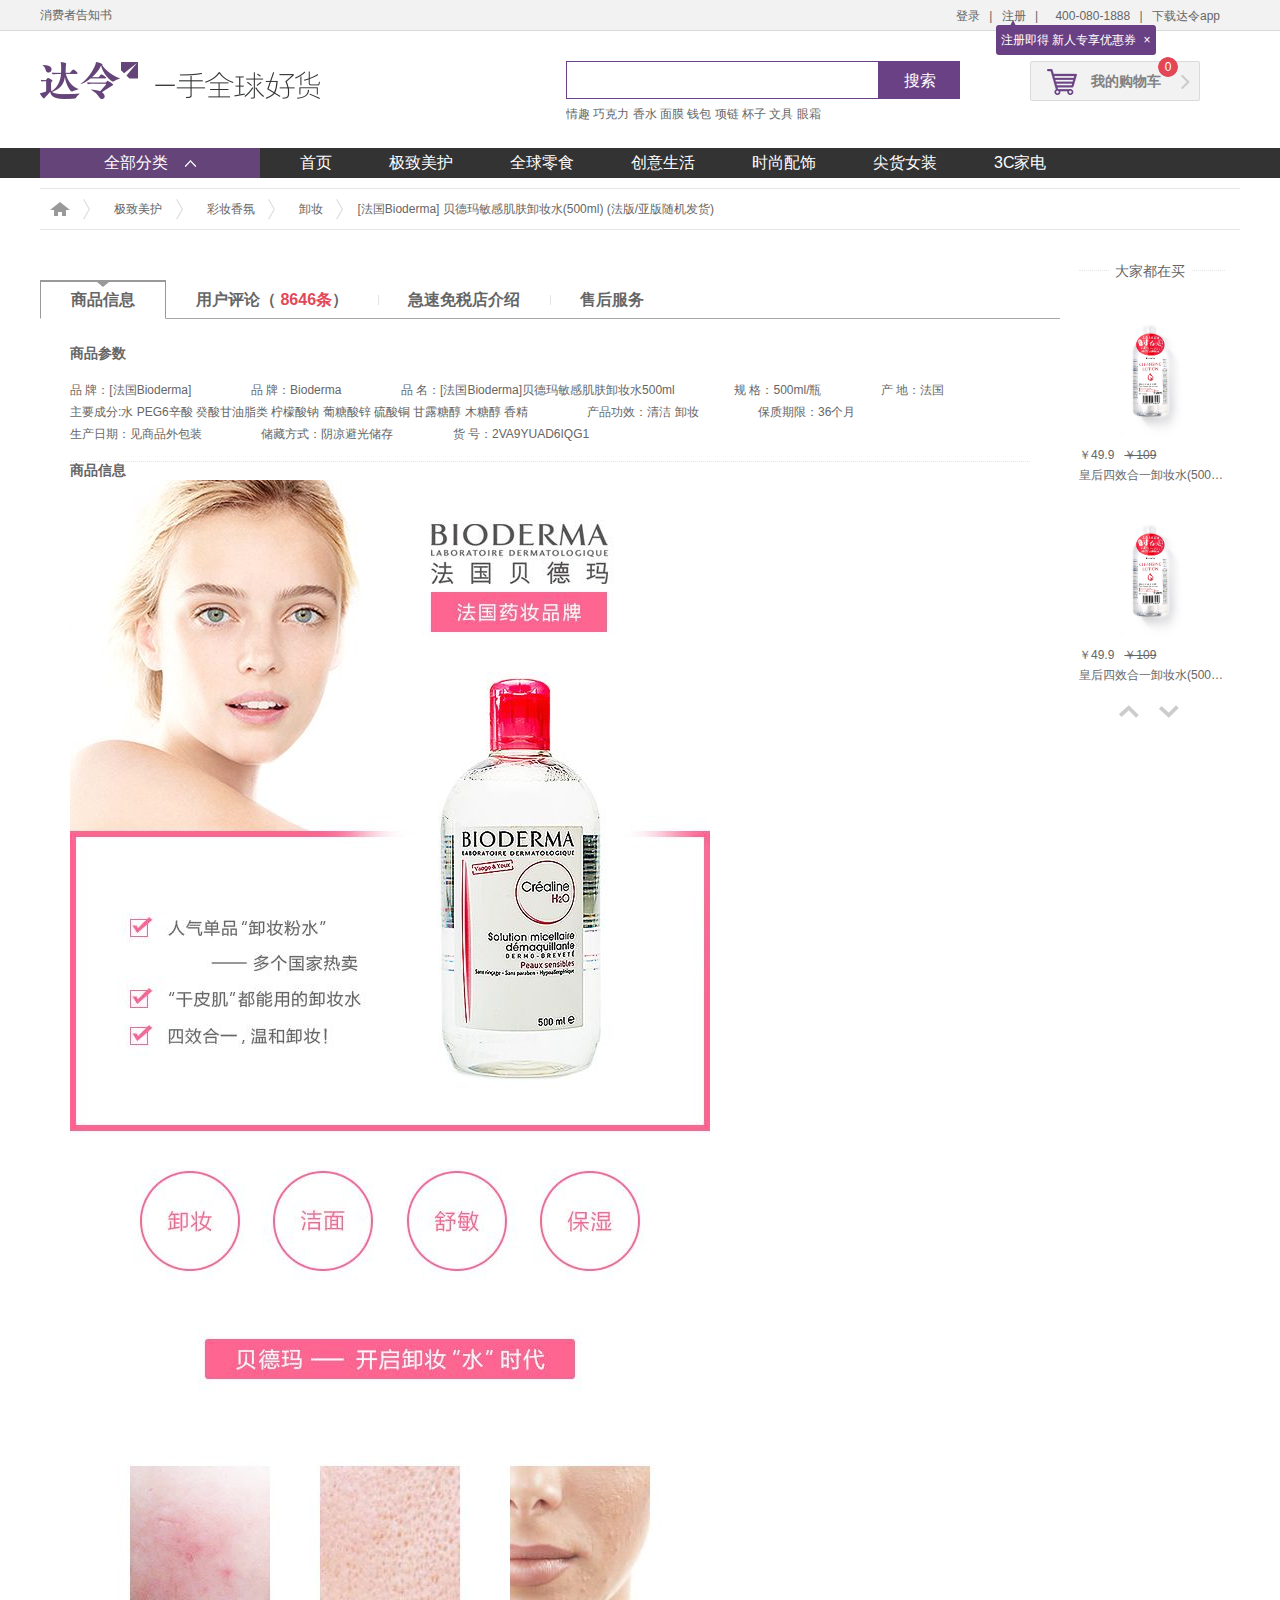
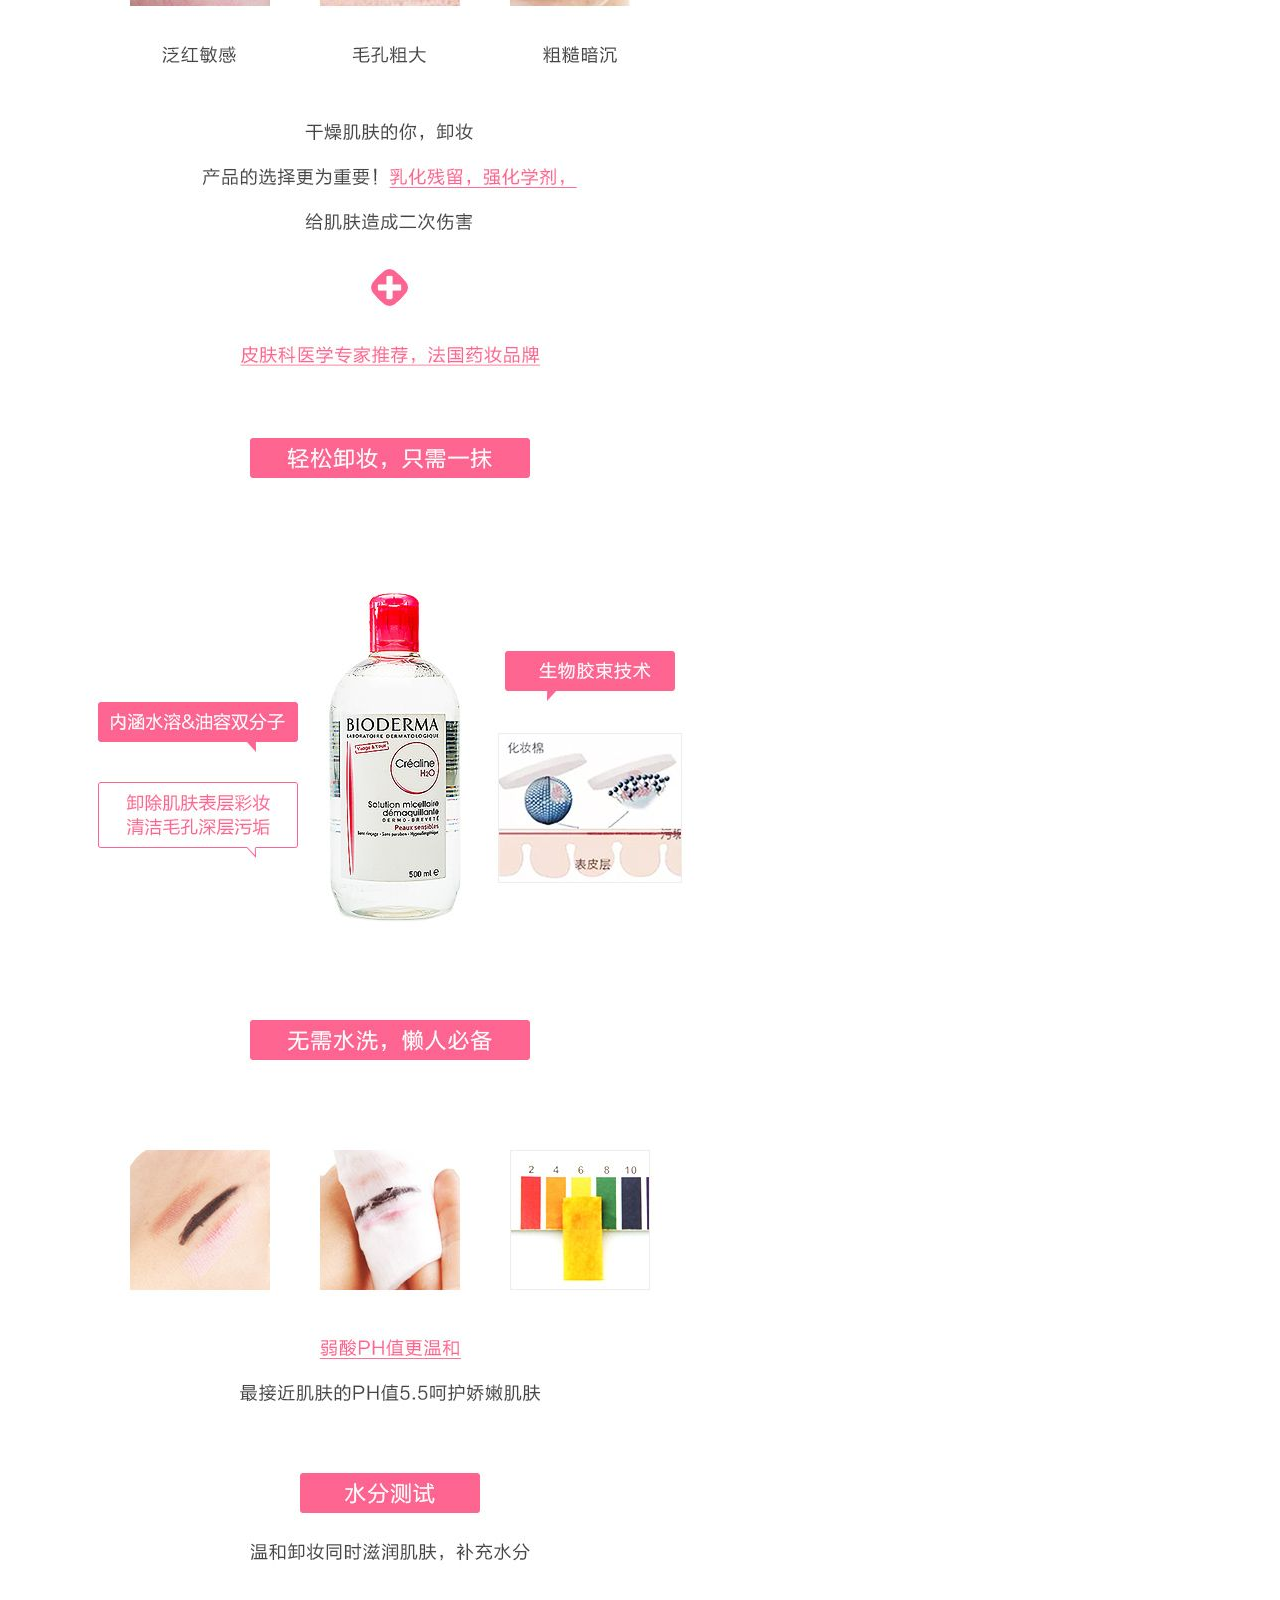
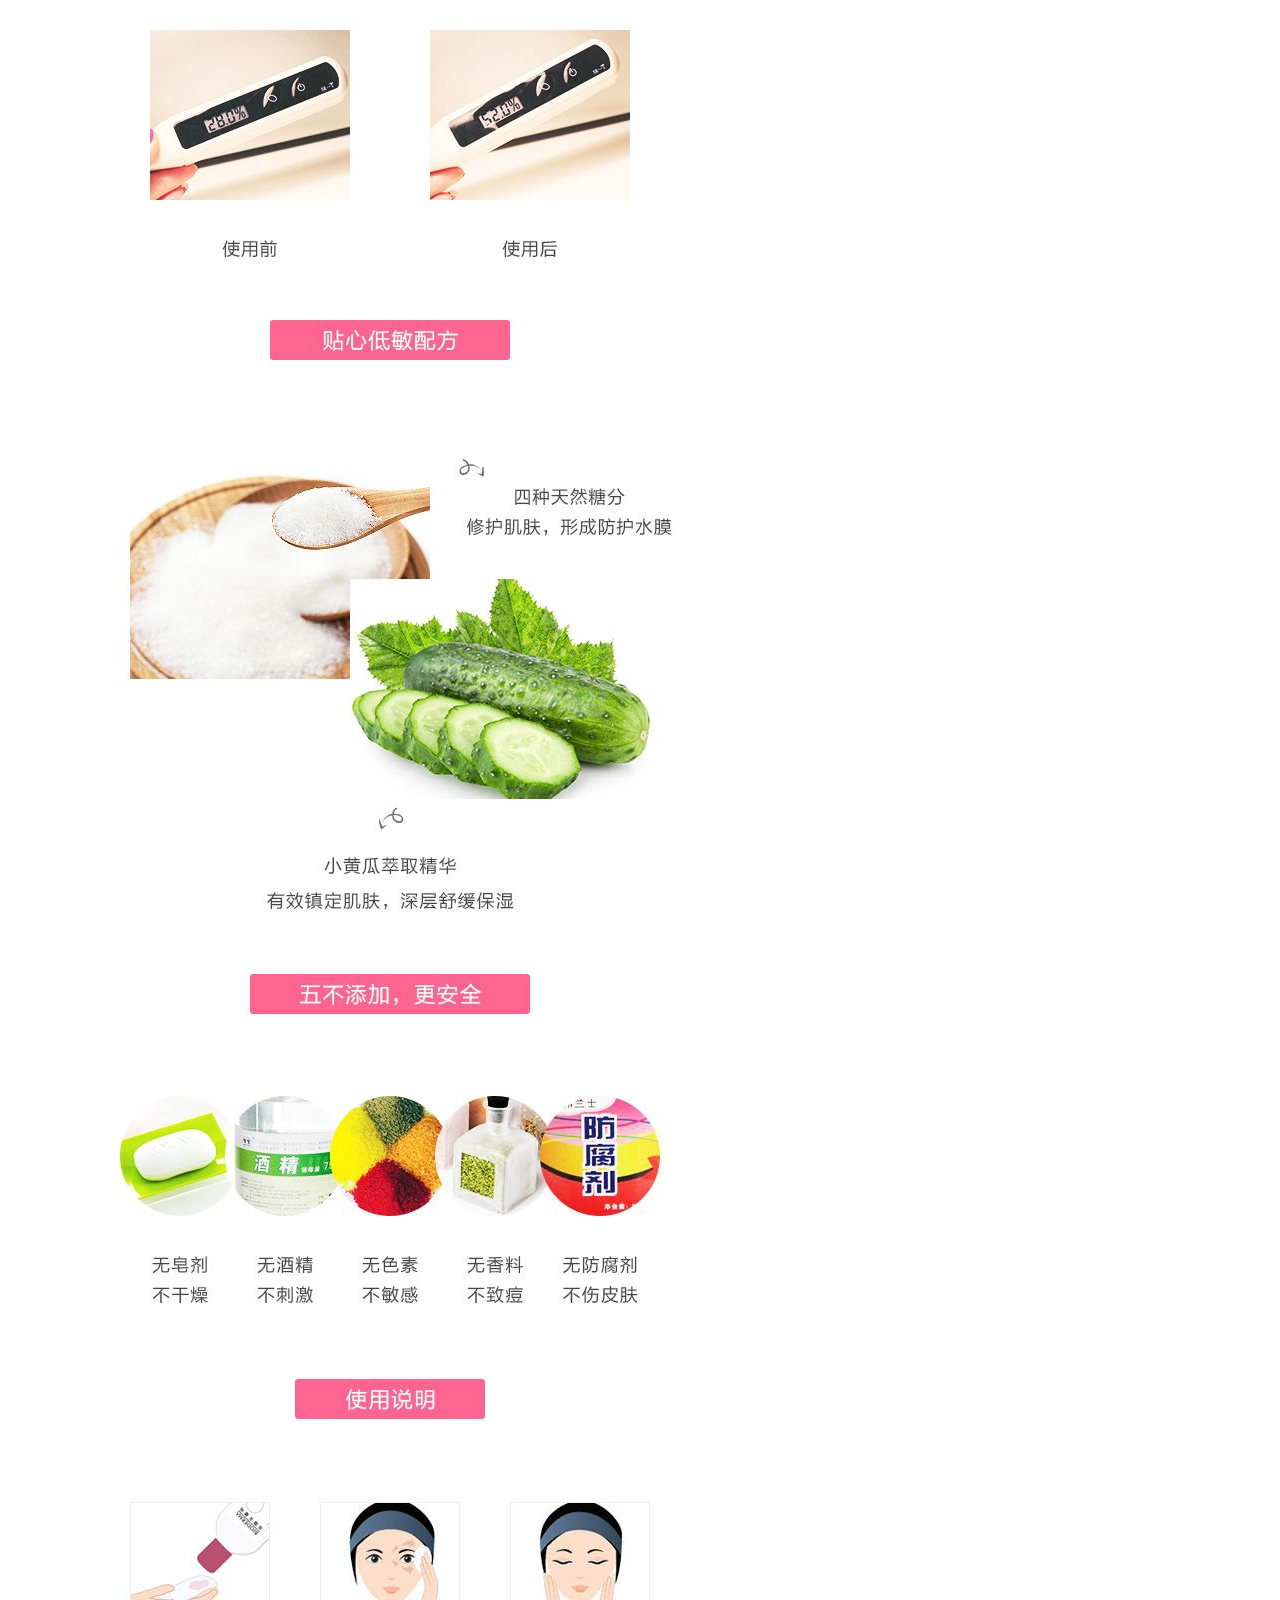
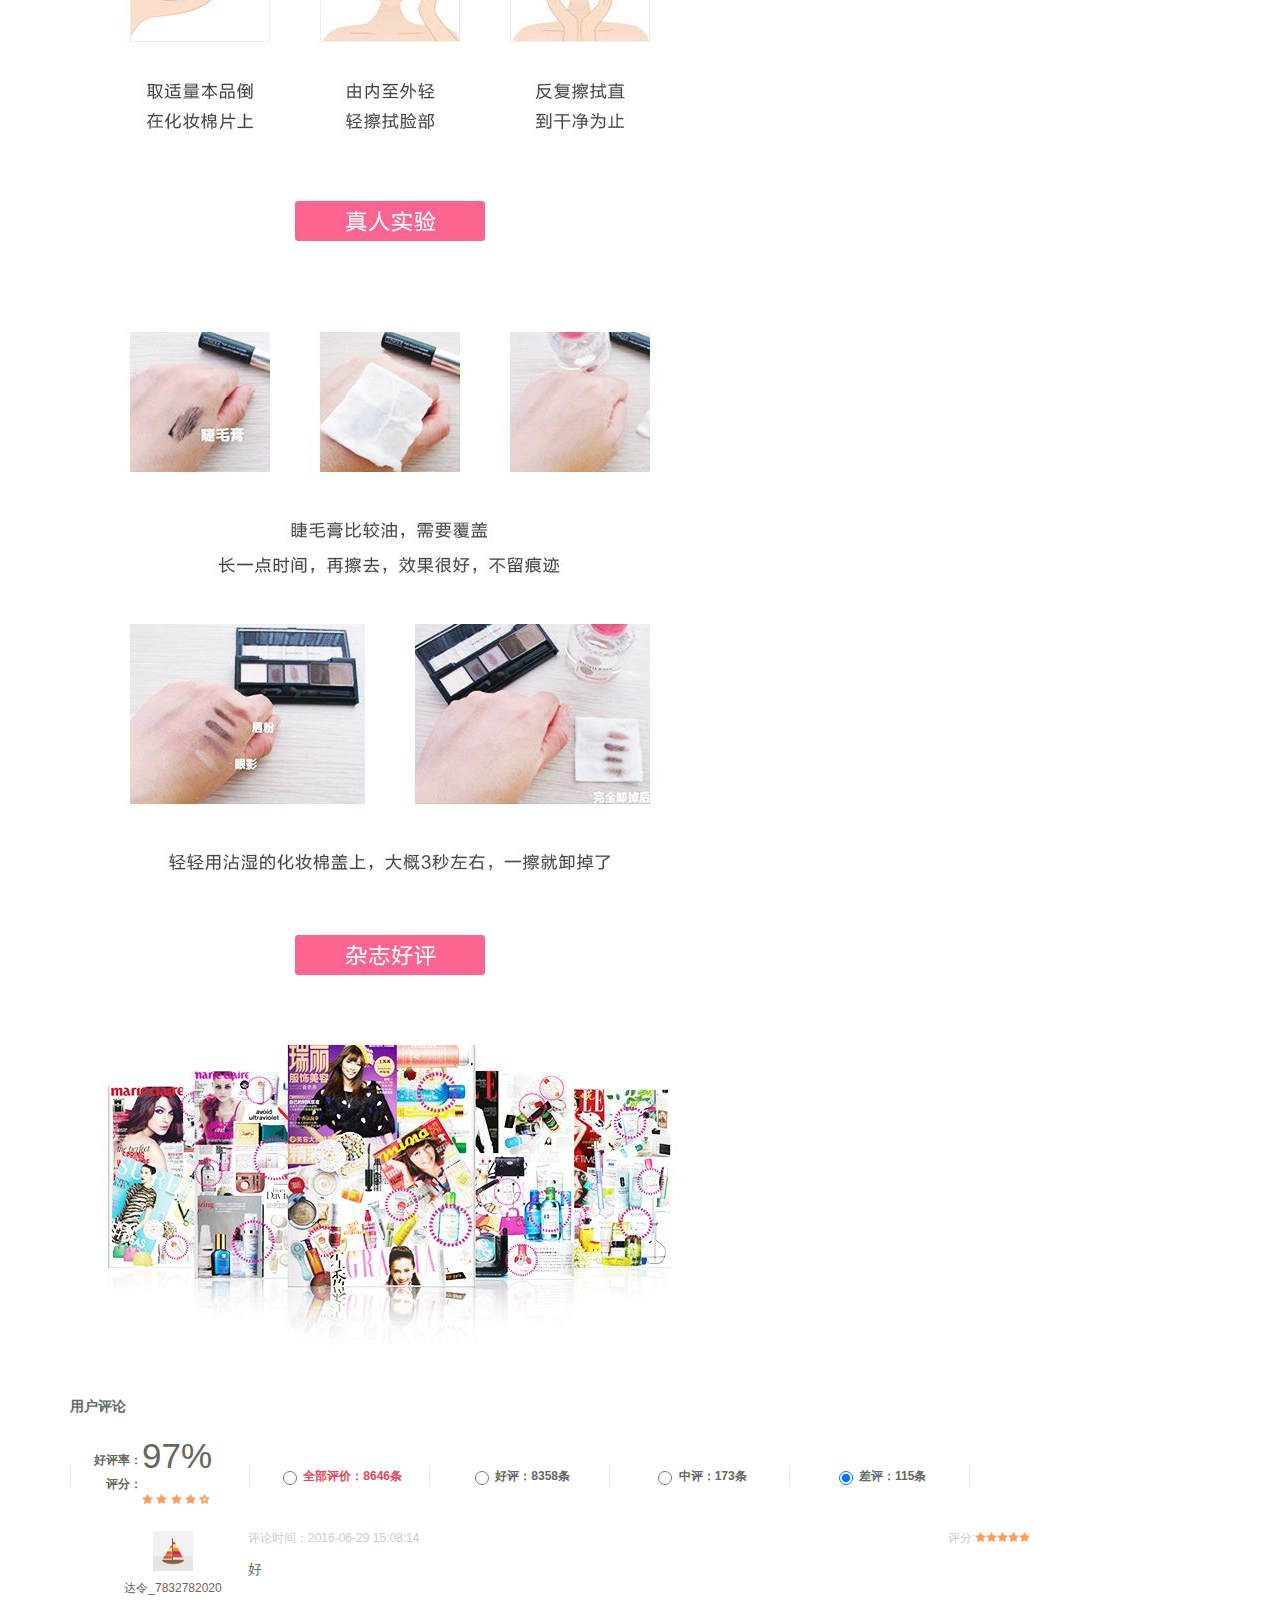
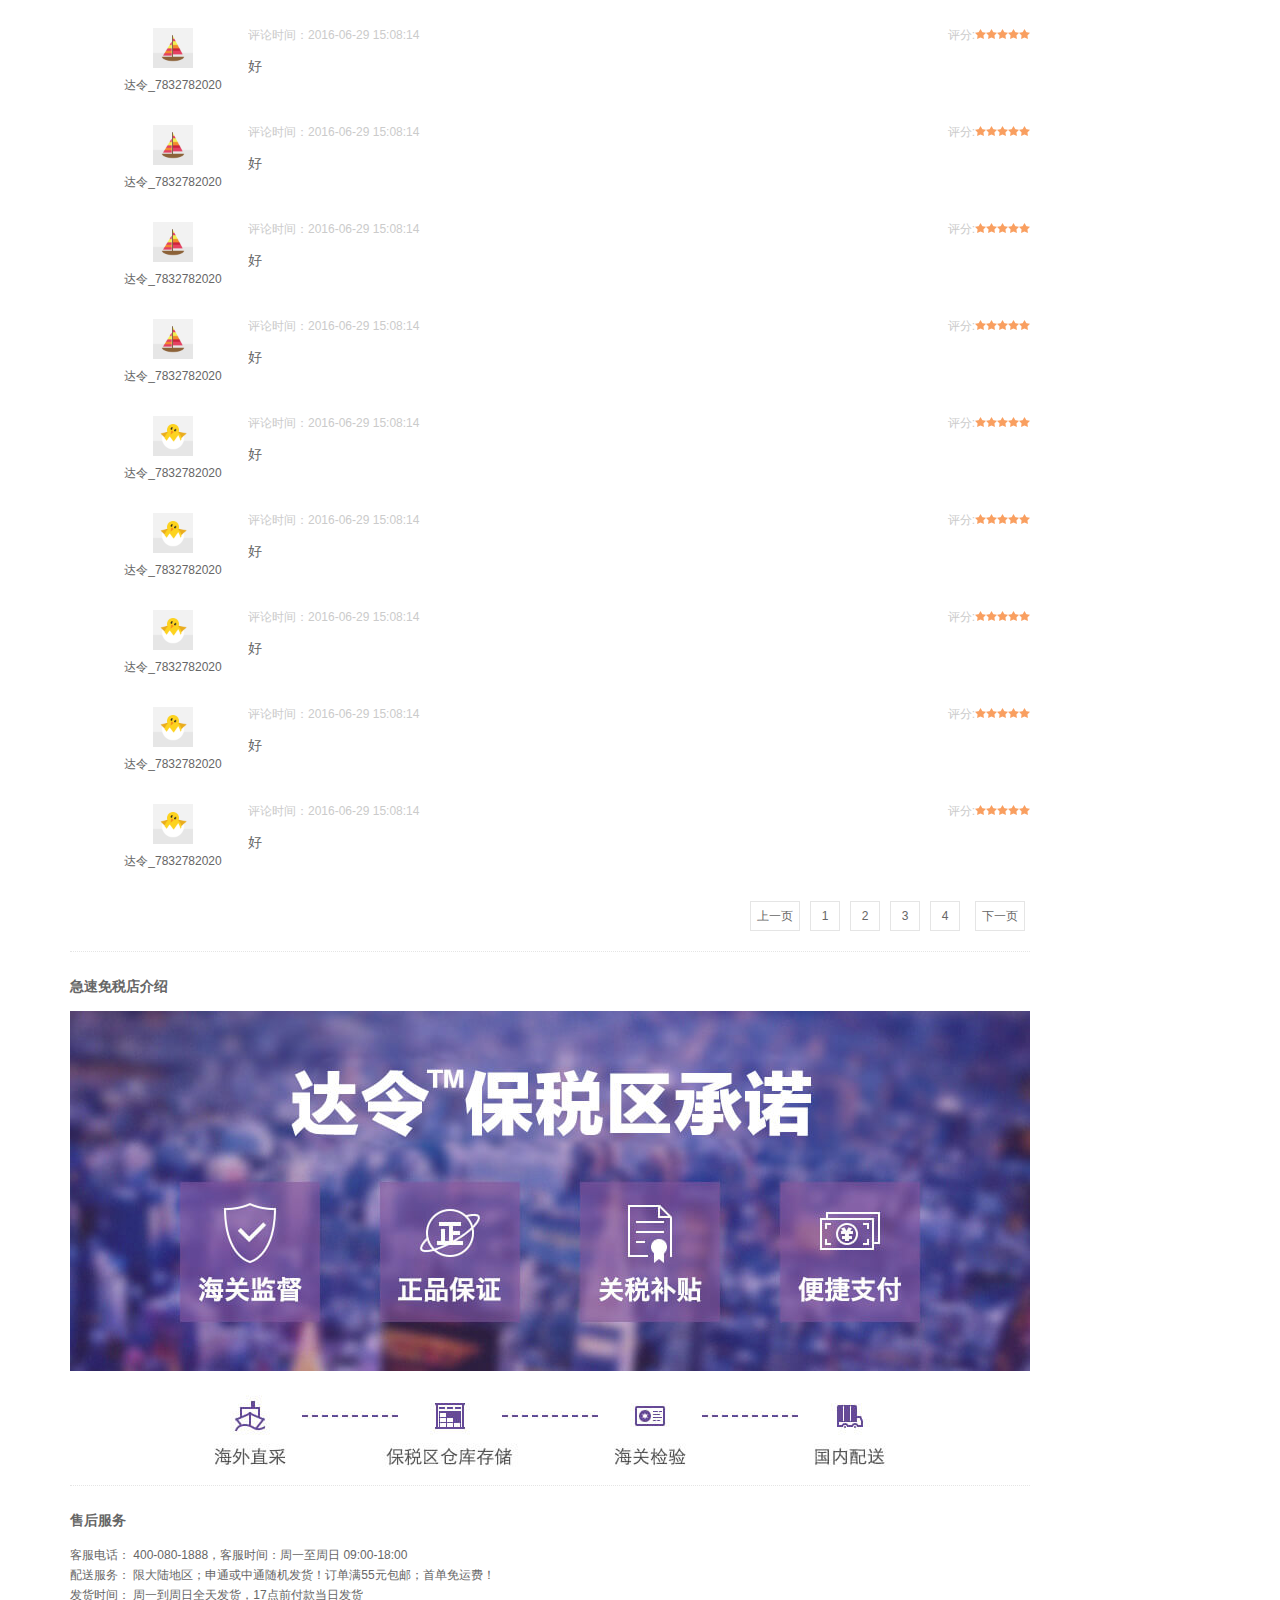
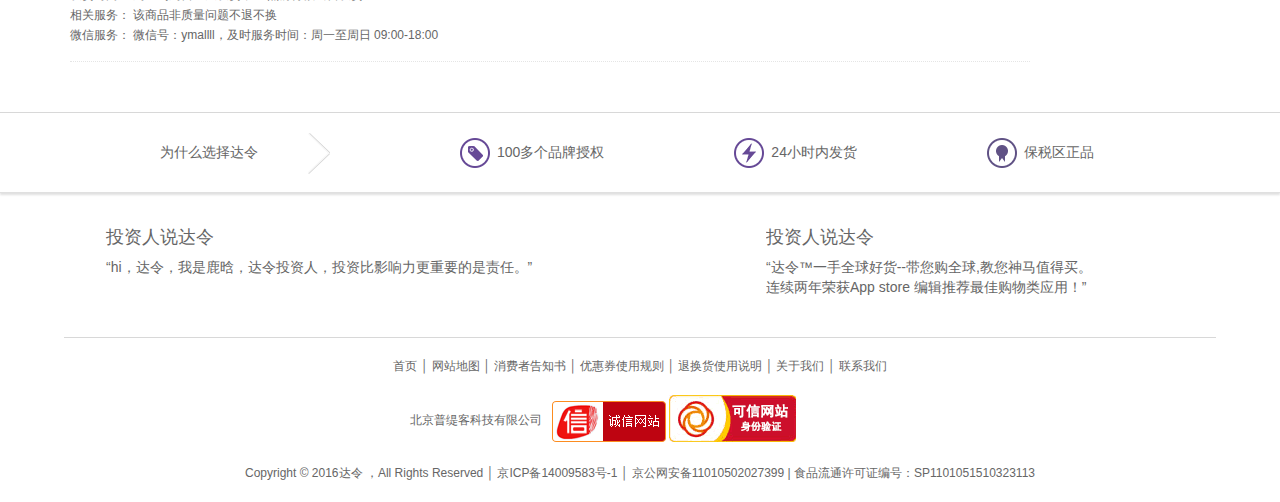
<file: html/product.html>
<!doctype html>
<html lang="en">

	<head>
		<meta charset="UTF-8">
		<title>达令商品详情页</title>
		<link rel="stylesheet" type="text/css" href="../css/common.css">
		<link rel="stylesheet" type="text/css" href="../css/product.css">
	</head>

	<body>
		<!-- 头部 -->
		<div class="da-header">
			<div class="da-header-inner">
				<!-- /index.php?_c=index&_a=consumer -->
				<a href="">消费者告知书</a>
				<div class="da-header-user">
					<div class="da-reg-tip">
						<!-- onclick="$('.da-reg-tip').hide()" -->
						<a class="regtip-close"></a>
					</div>
					<a href="#" class="da-login">登录</a>
					<span class="line">|</span>
					<a href="#" class="da-register">注册</a>
					<span>
					<span class="line">|</span>
					<span class="ico-phone"></span> 400-080-1888
					</span>
					<span class="line">|</span>
					<a href="javascript:;" class="d-da">
						下载达令app
						<div class="da-code">
							<span class="arrow-7-5"></span>
							<span class="pic-code"></span>
						</div>
					</a>
				</div>
			</div>
		</div>
		<!-- 搜索框 banner -->
		<div class="da-banner clearfix">
			<a href="/" class="logo"></a>
			<a href="" class="promo" style="background: url() no-repeat center center;background-size: cover;"></a>
			<form method="get" action="">
				<!-- 购物车 -->
				<div class="da-header-cart">
					<a href="../html/shopcart.html">我的购物车</a>
					<span da-header-cart-count="">0</span>
				</div>
				<!-- 搜索框 -->
				<div class="da-header-search">
					<input type="hidden" name="_c" value="goods">
					<input type="hidden" name="_a" value="goods_list">
					<input type="text" name="keyword" class="s-keyword">
					<button type="submit">搜索</button>
					<p class="search-hot">
						<a href="" target="_blank">情趣</a>
						<span class="line"></span>
						<a href="" target="_blank">巧克力</a>
						<span class="line"></span>
						<a href="" target="_blank">香水</a>
						<span class="line"></span>
						<a href="" target="_blank">面膜</a>
						<span class="line"></span>
						<a href="" target="_blank">钱包</a>
						<span class="line"></span>
						<a href="" target="_blank">项链</a>
						<span class="line"></span>
						<a href="" target="_blank">杯子</a>
						<span class="line"></span>
						<a href="" target="_blank">文具</a>
						<span class="line"></span>
						<a href="" target="_blank">眼霜</a>
					</p>
				</div>
			</form>
		</div>
		<!-- 导航栏 -->
		<div class="da-nav">
		<div class="da-nav-bar clearfix">
			<div class="da-category">
				<div class="dt opened">
					<p class="dt-title">全部分类
						<span class="ico-down" style="display: none;"></span>
						<span class="ico-up" style="display: inline-block;"></span>
					</p>
					<!-- 侧边栏 -->
					<div class="dd" style="display:block;">
					</div>
				</div>
			</div>
			<div class="da-navigation clearfix">
				<ul>
					<li><a href="index.html">首页</a></li>
					<li><a href="subpage.html">极致美护</a></li>
					<li><a href="/">全球零食</a></li>
					<li><a href="/">创意生活</a></li>
					<li><a href="/">时尚配饰</a></li>
					<li><a href="/">尖货女装</a></li>
					<li><a href="/">3C家电</a></li>
				</ul>
			</div>
		</div>
	</div>
		<!-- 版心 -->
		<div class="da-detail">
			<!-- 商品顶部链接 -->
			<div class="detail-link">
				<ul>
					<li>
						<a href="/">
							<span class="ico-home"></span>
						</a>
						<span class="icon-to"></span>
					</li>
					<li>
						<a href="">极致美护</a>
						<span class="icon-to"></span>
					</li>
					<li>
						<a href="">彩妆香氛</a>
						<span class="icon-to"></span>
					</li>
					<li>
						<a href="">卸妆</a>
						<span class="icon-to"></span>
					</li>
					<li>[法国Bioderma] 贝德玛敏感肌肤卸妆水(500ml) (法版/亚版随机发货)</li>
				</ul>
			</div>
			<!-- 主体部分 -->
			<div class="detail-main clearfix">
				<!-- 左边 -->
				<div class="detail-left">
					<!-- 商品头部 -->
					<div class="detail-intro clearfix">
					</div>
					<!-- 内容区 -->
					<div class="detail-content">
						<!-- tab框 -->
						<div class="tag">
							<div class="tag-1">
								<div class="tag-right">
									￥<span class="f30 bold">118.00</span>
									<a href="">
										<span class="btn-buy">立即购买</span>
									</a>
									<button class="da-cart-add" pid="10001">添加到购物车</button>
								</div>
								<ul class="clearfix">
									<li class="current">
										<span class="line"></span>
										<span class="ico-d-5-6"></span>
										<a href="#info">商品信息</a>
									</li>
									<li>
										<span class="line" style="display:none;"></span>
										<span class="ico-d-5-6"></span>
										<a href="#comment">
											用户评论（
											<span class="rede1">8646条</span>）
										</a>
									</li>
									<li>
										<span class="line"></span>
										<span class="ico-d-5-6"></span>
										<a href="#freeshop">急速免税店介绍</a>
									</li>
									<li style="width: 124px;white-space: nowrap;">
										<span class="line"></span>
										<span class="ico-d-5-6"></span>
										<a href="#service">售后服务</a>
									</li>
								</ul>
							</div>
						</div>
						<!-- 对应内容项 -->
						<div class="content">
							<div class="detail-info">
								<!-- 商品参数 -->
								<a id="info"></a>
								<div class="detail-info-1">
									<dl>
										<dt>商品参数</dt>
										<dd>
											<span>品 牌：[法国Bioderma] </span>
											<span>品 牌：Bioderma </span>
											<span>品 名：[法国Bioderma]贝德玛敏感肌肤卸妆水500ml</span>
											<span>规 格：500ml/瓶 </span>
											<span>产 地：法国</span><span>主要成分:水 PEG6辛酸 癸酸甘油脂类 柠檬酸钠 葡糖酸锌 硫酸铜 甘露糖醇 木糖醇 香精 </span>
											<span>产品功效：清洁 卸妆</span>
											<span> 保质期限：36个月</span>
											<span>生产日期：见商品外包装</span>
											<span> 储藏方式：阴凉避光储存</span>
											<span>货 号：2VA9YUAD6IQG1</span>
										</dd>
									</dl>
								</div>
								<!-- 商品展示 -->
								<div class="detail-indo-2">
									<dl>
										<dt>商品信息</dt>
										<dd class="pic-show">
											<img src="../images/pic-show.jpg">
										</dd>
									</dl>
								</div>
								<!-- 用户评论-->
								<a id="comment"></a>
								<div class="detail-info-6">
									<dt>用户评论</dt>
									<dd>
										<div class="comment-tag">
											<ul class="clearfix">
												<li>
													<span class="first line"></span>
													<p class="clearfix">
														<span class="item">好评率：</span>
														<span class="percent">97%</span>
													</p>
													<p class="clearfix">
														<span class="item">评分：</span>
                                                		<span title="评分:4.88">
													        <span class="icon-star"></span>
													        <span class="icon-star"></span>
													        <span class="icon-star"></span>
													        <span class="icon-star"></span>
													        <span class="icon-half-star"></span>
													    </span>
                                                		<span class="line"></span>
                                       				 </p>
												</li>
												<li class="checked">
													<span class="line"></span>
													<label>
														<input name="comments-grade" type="radio" checked="" value="0">
														全部评价：8646条
													</label>
												</li>
												<li>
													<span class="line"></span>
													<label>
														<input name="comments-grade" type="radio" checked="" value="5">
														好评：8358条
													</label>
												</li>
												<li>
													<span class="line"></span>
													<label>
														<input name="comments-grade" type="radio" checked="" value="3">
														中评：173条
													</label>
												</li>
												<li>
													<span class="line"></span>
													<label>
														<input name="comments-grade" type="radio" checked="" value="1">
														差评：115条
													</label>
												</li>
											</ul>
										</div>
										<div>
											<div class="comment-table">
												<ul>
													
												</ul>
											</div>
											<div class="pagination clearfix">
												<div class="page clearfix">
												</div>
											</div>
										</div>
									</dd>
								</div>
								<!--急速免税店介绍-->
								<a id="freeshop"></a>
								<div class="detail-info-7">
									<dt>急速免税店介绍</dt>
									<dd class="freeshop-bg"></dd>
								</div>
								<!--售后服务-->
								<a id="service"></a>
								<div class="detail-info-8 clearfix">
									<dt>售后服务</dt>
									<dd class="fl">
										客服电话： 400-080-1888，客服时间：周一至周日 09:00-18:00 <br> 配送服务： 限大陆地区；申通或中通随机发货！订单满55元包邮；首单免运费！ <br> 发货时间： 周一到周日全天发货，17点前付款当日发货 <br> 相关服务： 该商品非质量问题不退不换 <br> 微信服务： 微信号：ymallll，及时服务时间：周一至周日 09:00-18:00 <br>
									</dd>
								</div>
							</div>
						</div>
					</div>
				</div>
				<!-- 右边 -->
				<div class="detail-sidebar">
					<div class="sidebar-buying">
						<div class="title">
							<p>大家都在买</p>
						</div>
						<ul>
						</ul>
						<div class="scroll">
							<i class="scroll-up"></i>
							<i class="scroll-down"></i>
						</div>
					</div>
				</div>
		</div>
	</div>
		<!-- footer 尾部 -->
		<div class="da-footer">
			<div class="da-assure">
				<ul class="clearfix">
					<li>为什么选择达令<span class="ico-arrow"></span></li>
					<li><span class="assure-1"></span>100多个品牌授权</li>
					<li><span class="assure-2"></span>24小时内发货</li>
					<li><span class="assure-3"></span>保税区正品</li>
				</ul>
			</div>
			<div class="da-investor clearfix">
				<dl class="first">
					<dt>投资人说达令</dt>
					<dd>“hi，达令，我是鹿晗，达令投资人，投资比影响力更重要的是责任。”</dd>
				</dl>
				<dl class="second">
					<dt>投资人说达令</dt>
					<dd>“达令™一手全球好货--带您购全球,教您神马值得买。<br> 连续两年荣获App store 编辑推荐最佳购物类应用！”
					</dd>
				</dl>
			</div>
			<div class="da-copyright">
				<p class="f14">
					<a href="/" target="_blank">首页</a> │
					<a href="" target="_blank">网站地图</a> │
					<a href="" target="_blank">消费者告知书</a> │
					<a href="" target="_blank">优惠券使用规则</a> │
					<a href="" target="_blank">退换货使用说明</a> │
					<a href="" target="_blank">关于我们</a> │
					<a href="" target="_blank">联系我们</a>
				</p>
				<table cellpadding="0" cellspacing="0" class="f14">
					<tbody>
						<tr>
							<td align="right" width="170">北京普缇客科技有限公司&nbsp;</td>
							<td align="left">&nbsp;
								<a id="___szfw_logo___" href="" target="_blank">
									<img src="../images/foot1.png" border="0"></a>
								<span style="display:inline-block;position:relative;width:auto;">
                    	<a href="" id="kx_verify" style="display:inline-block;">
                    		<img src="../images/foot2.png" style="border:none;"></a>
                    </span>
								<span></span>
							</td>
						</tr>
					</tbody>
				</table>
				<p class="f14">Copyright © 2016达令 ，All Rights Reserved │ 京ICP备14009583号-1 │ 京公网安备11010502027399 | 食品流通许可证编号：SP1101051510323113 </p>
			</div>
		</div>
		<div class="go-top"></div>
		<script type="text/javascript" src="../js/jquery-1.12.4.js"></script>
		<script type="text/javascript" src="../js/jquery.cookie.js" ></script>
		<script type="text/javascript" src="../js/strOper.js" ></script>
		<script type="text/javascript" src="../js/jquery.pagination.js"></script>
		<script type="text/javascript" src="../js/common.js"></script>
		<script type="text/javascript" src="../js/product.js"></script>
	</body>

</html>
</file>
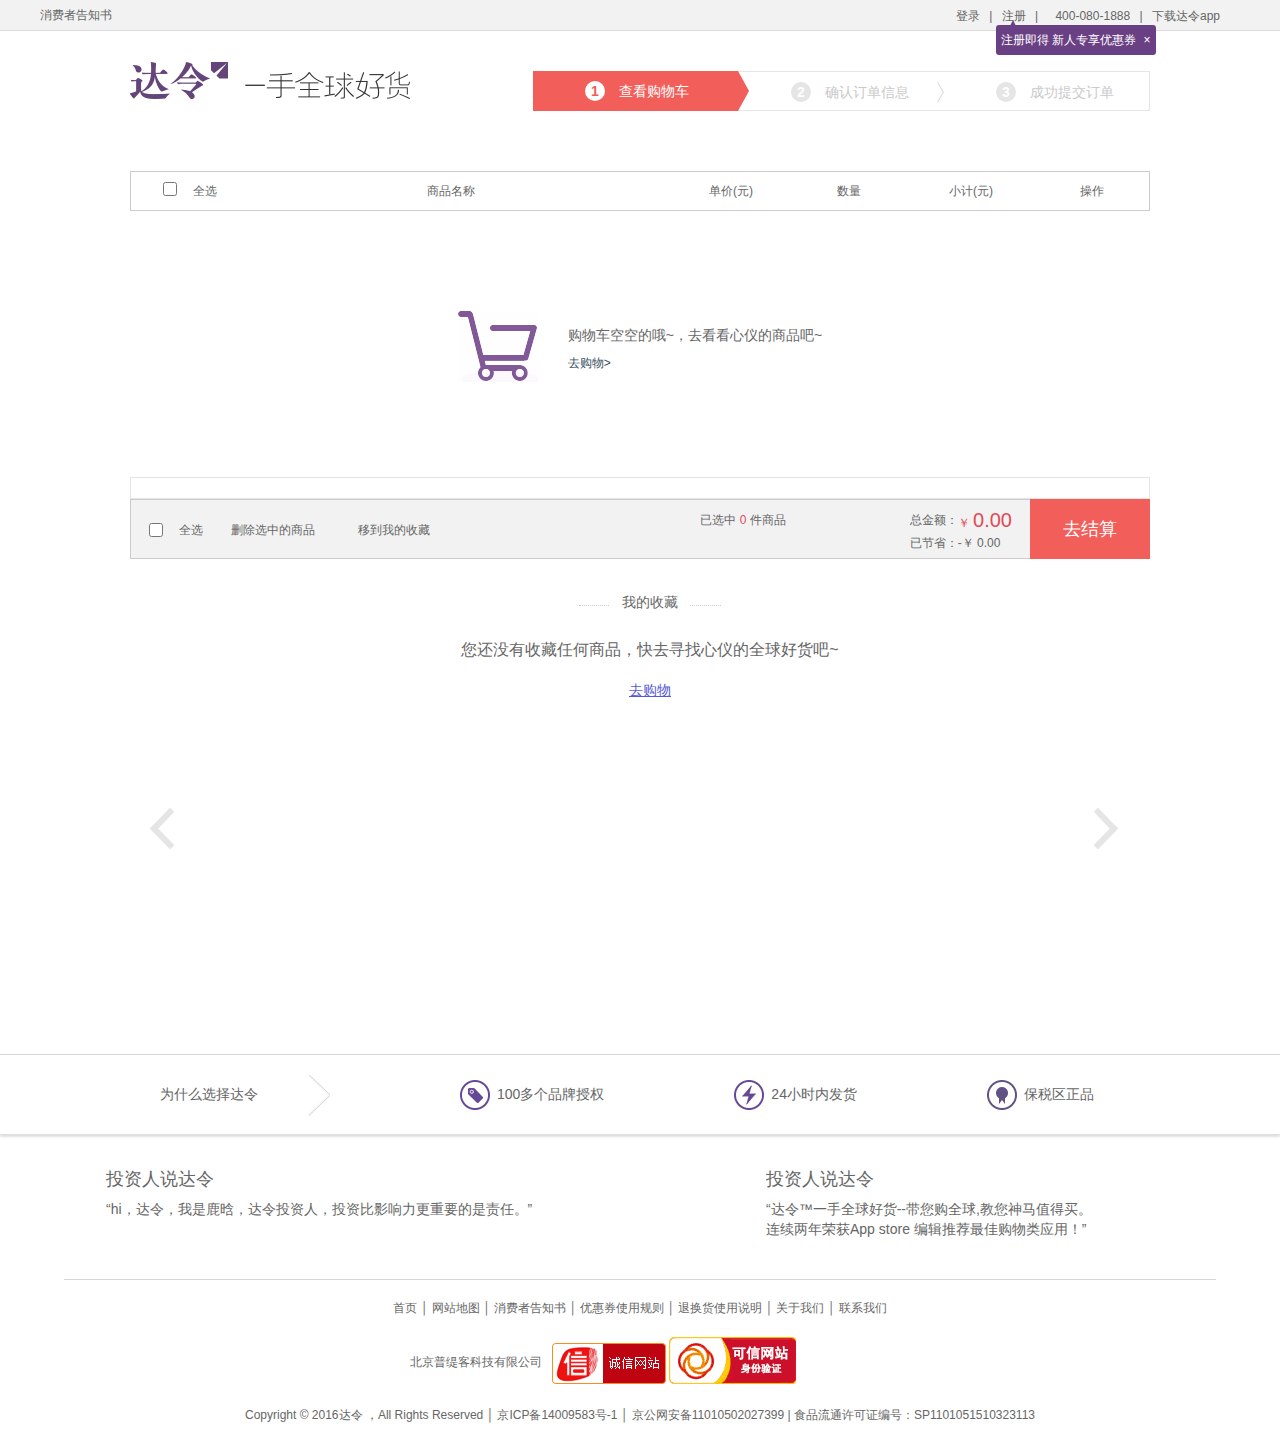
<file: html/shopcart.html>
<!DOCTYPE html>
<html>

	<head>
		<meta charset="UTF-8">
		<title>购物车页面</title>
		<link rel="stylesheet" href="../css/common.css" />
		<link rel="stylesheet" href="../css/shopcart.css" />
	</head>

	<body>
		<!-- 头部 -->
		<div class="da-header">
			<div class="da-header-inner">
				<a href="">消费者告知书</a>
				<div class="da-header-user">
					<div class="da-reg-tip">
						<a class="regtip-close"></a>
					</div>
					<a href="login.html" class="da-login">登录</a>
					<span class="line">|</span>
					<a href="login.html" class="da-register">注册</a>
					<span>
					<span class="line">|</span>
					<span class="ico-phone"></span> 400-080-1888
					</span>
					<span class="line">|</span>
					<a href="javascript:;" class="d-da">
						下载达令app
						<div class="da-code">
							<span class="arrow-7-5"></span>
							<span class="pic-code"></span>
						</div>
					</a>
				</div>
			</div>
		</div>
		<!--版心-->
		<div class="da-cart ready">
			<!--logo-->
			<div class="cart-top clearfix">
				<a class="logo" href="/"></a>
				<div class="cart-step clearfix">
					<ul>
						<ul>
							<li class="step-1 current">
								<span class="triangle"></span>
								<span class="icon-number">1</span> 查看购物车
							</li>
							<li class="step-2">
								<span class="triangle"></span>
								<span class="icon-number">2</span> 确认订单信息
								<span class="icon-to"></span>
							</li>
							<li class="step-3">
								<span class="triangle"></span>
								<span class="icon-number">3</span> 成功提交订单
							</li>
						</ul>
					</ul>
				</div>
			</div>
			<!--订单列表头-->
			<div class="cart-table empty">
				<div class="cart-thead clearfix">
					<ul>
						<li class="th th-check">
							<label>
								<input type="checkbox" class="check allcheck"/>全选
							</label>
						</li>
						<li class="th th-name">商品名称</li>
						<li class="th th-price">单价(元)</li>
						<li class="th th-number">数量</li>
						<li class="th th-total">小计(元)</li>
						<li class="th th-handle">操作</li>
					</ul>
				</div>
				<!--购物车为空-->
				<table cellpadding="0" cellspacing="0" class="data-empty">
					<tbody>
						<tr>
							<td align="center" valign="middle">
								<strong></strong>
								<span>购物车空空的哦~，去看看心仪的商品吧~<br>
                    				<a href="index.html">去购物&gt;</a>
                    			</span>
							</td>
						</tr>
					</tbody>
				</table>
				<!--购物车不为空-->
				<!--闪购-->
				<div class="cart-list">
				</div>
			</div>
			<!--总计-->
			<div>
				<div class="total-box clearfix" style="margin-top:0px;">
					<label class="sel-all">
						<input type="checkbox" class="check allcheck allcheck1"/>全选
					</label>
					<div class="option">
						<a href="javascript:;">删除选中的商品</a>
						<a href="javascript:;">移到我的收藏</a>
					</div>
					<div class="toolbar clearfix">
						<a href="#" class="btn-count">去结算</a>
						<div class="total-count">
							<p>
								<span class="item">总金额：</span>
								<span class="sumprice rede1">
									￥
									<span class="f20">0.00</span>
								</span>
							</p>
							<p>
								<span class="item">已节省：</span> -￥
								<span>0.00</span>
							</p>
						</div>
						<div class="ammount">
							已选中
							<span class="rede1">0</span> 件商品
						</div>
					</div>
				</div>
			</div>
			<!--我的收藏-->
			<div class="cart-collection">
				<div class="title">
					<p>我的收藏</p>
				</div>
				<!--没有收藏时-->
				<table cellpadding="0" cellspacing="0" class="data-empty1" style="display: none;">
					<tbody>
						<tr>
							<td>您还没有收藏任何商品，快去寻找心仪的全球好货吧~</td>
						</tr>
						<tr align="center">
							<td>
								<a href="/">去购物</a>
							</td>
						</tr>
					</tbody>
				</table>
				<!--有收藏商品时-->
				<div class="c-box">
					<a href="javascript:;" class="arrow btn-pre"></a>
					<a href="javascript:;" class="arrow btn-next"></a>
					<div class="c-list">
						<ul class="clearfix">
						</ul>
					</div>
				</div>
			</div>
		</div>

		<!-- footer 尾部 -->
		<div class="da-footer">
			<div class="da-assure">
				<ul class="clearfix">
					<li>为什么选择达令<span class="ico-arrow"></span></li>
					<li><span class="assure-1"></span>100多个品牌授权</li>
					<li><span class="assure-2"></span>24小时内发货</li>
					<li><span class="assure-3"></span>保税区正品</li>
				</ul>
			</div>
			<div class="da-investor clearfix">
				<dl class="first">
					<dt>投资人说达令</dt>
					<dd>“hi，达令，我是鹿晗，达令投资人，投资比影响力更重要的是责任。”</dd>
				</dl>
				<dl class="second">
					<dt>投资人说达令</dt>
					<dd>“达令™一手全球好货--带您购全球,教您神马值得买。<br> 连续两年荣获App store 编辑推荐最佳购物类应用！”
					</dd>
				</dl>
			</div>
			<div class="da-copyright">
				<p class="f14">
					<a href="/" target="_blank">首页</a> │
					<a href="" target="_blank">网站地图</a> │
					<a href="" target="_blank">消费者告知书</a> │
					<a href="" target="_blank">优惠券使用规则</a> │
					<a href="" target="_blank">退换货使用说明</a> │
					<a href="" target="_blank">关于我们</a> │
					<a href="" target="_blank">联系我们</a>
				</p>
				<table cellpadding="0" cellspacing="0" class="f14">
					<tbody>
						<tr>
							<td align="right" width="170">北京普缇客科技有限公司&nbsp;</td>
							<td align="left">&nbsp;
								<a id="___szfw_logo___" href="" target="_blank">
									<img src="../images/foot1.png" border="0"></a>
								<span style="display:inline-block;position:relative;width:auto;">
                    		<a href="" id="kx_verify" style="display:inline-block;">
                    		<img src="../images/foot2.png" style="border:none;"></a>
                    		</span>
								<span></span>
							</td>
						</tr>
					</tbody>
				</table>
				<p class="f14">Copyright © 2016达令 ，All Rights Reserved │ 京ICP备14009583号-1 │ 京公网安备11010502027399 | 食品流通许可证编号：SP1101051510323113 </p>
			</div>
		</div>
		<!--删除弹出框-->
		<div class="da-dialog da-dialog-prompt" style="display:none">
			<div class="da-dialog-inner" style="margin-left: -164px; margin-top:-81px ;">
				<a class="close" href="javascript:;"></a>
				<p class="message">确定删除商品？</p>
				<div class="buttons">
					<button data-btn-cancel="" class="cancel">保留商品</button>
					<button data-btn-confirm="" class="confirm">确定删除</button>
				</div>
			</div>
			<div class="mask"></div>
		</div>
		<script type="text/javascript" src="../js/jquery-1.12.4.js" ></script>
		<script type="text/javascript" src="../js/jquery.cookie.js" ></script>
		<script type="text/javascript" src="../js/strOper.js" ></script>
		<script type="text/javascript" src="../js/common.js" ></script>
		<script type="text/javascript" src="../js/shopcart.js" ></script>
	</body>

</html>
</file>
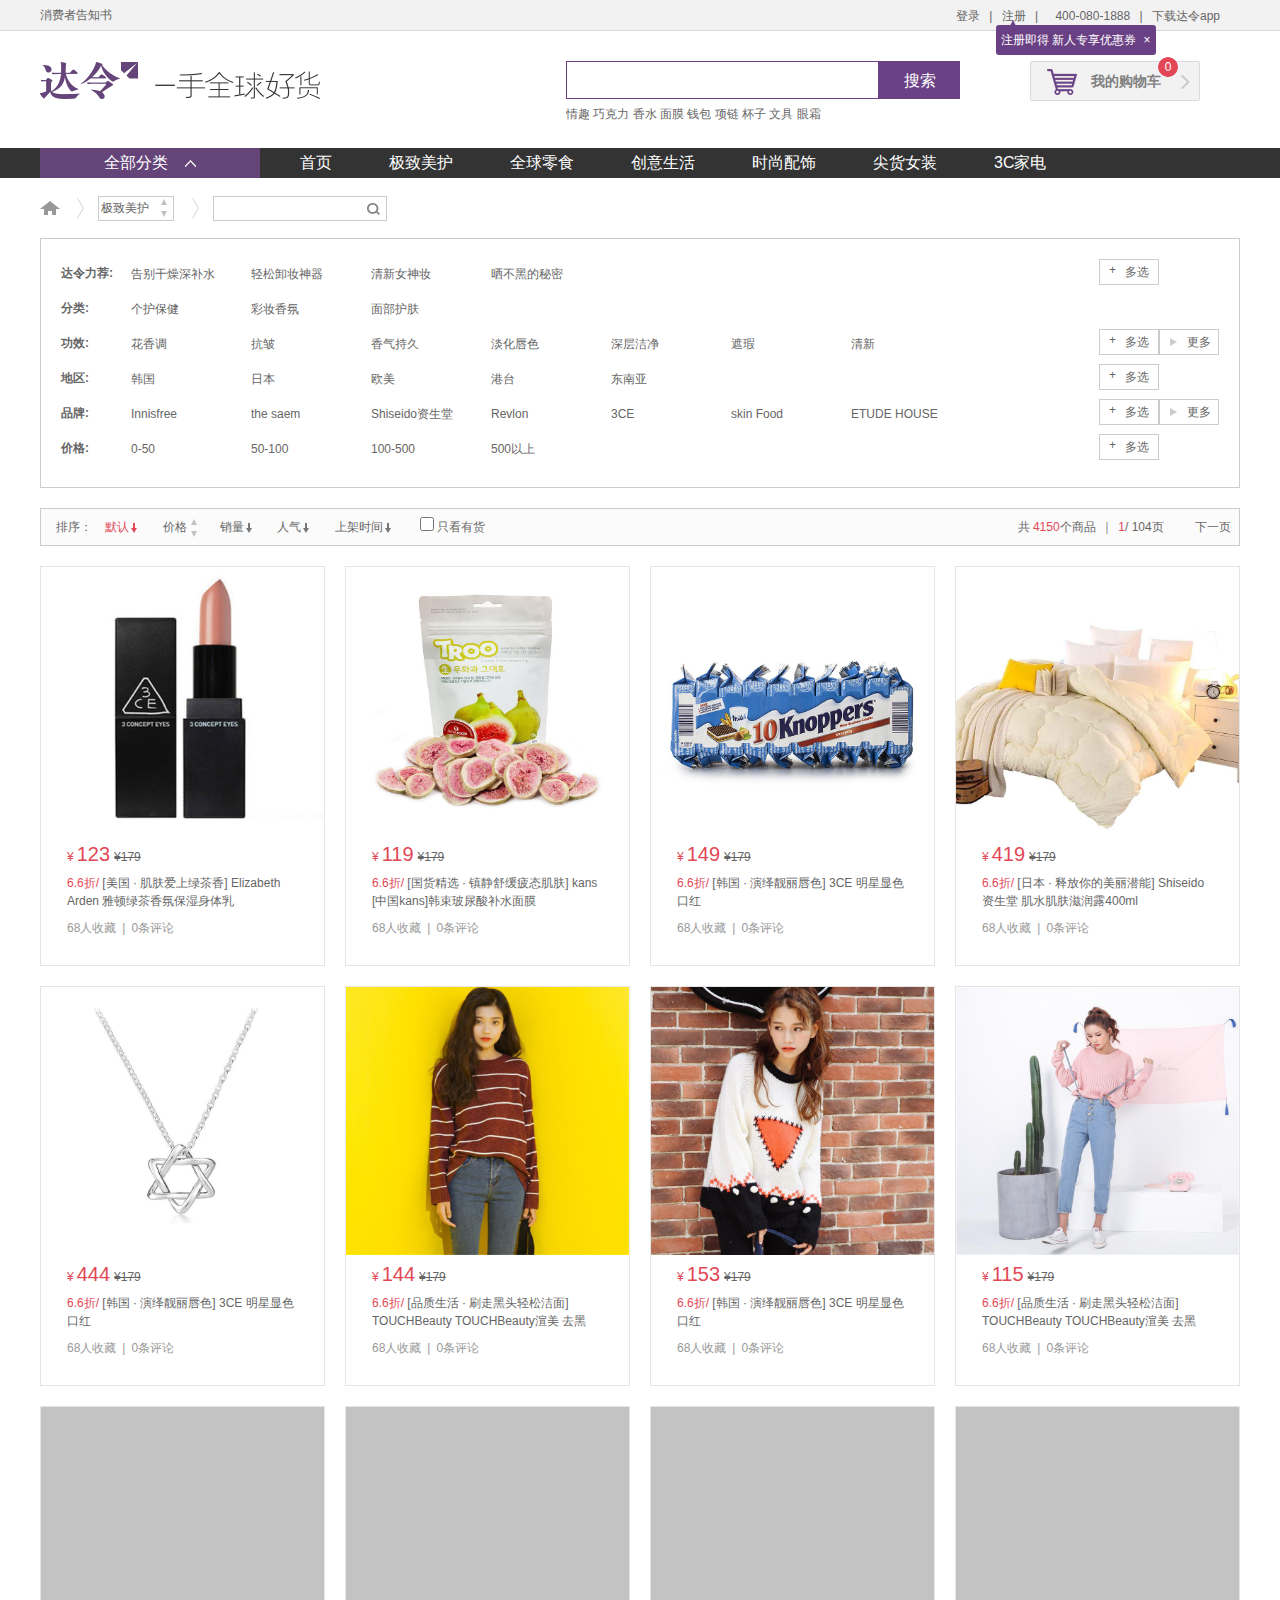
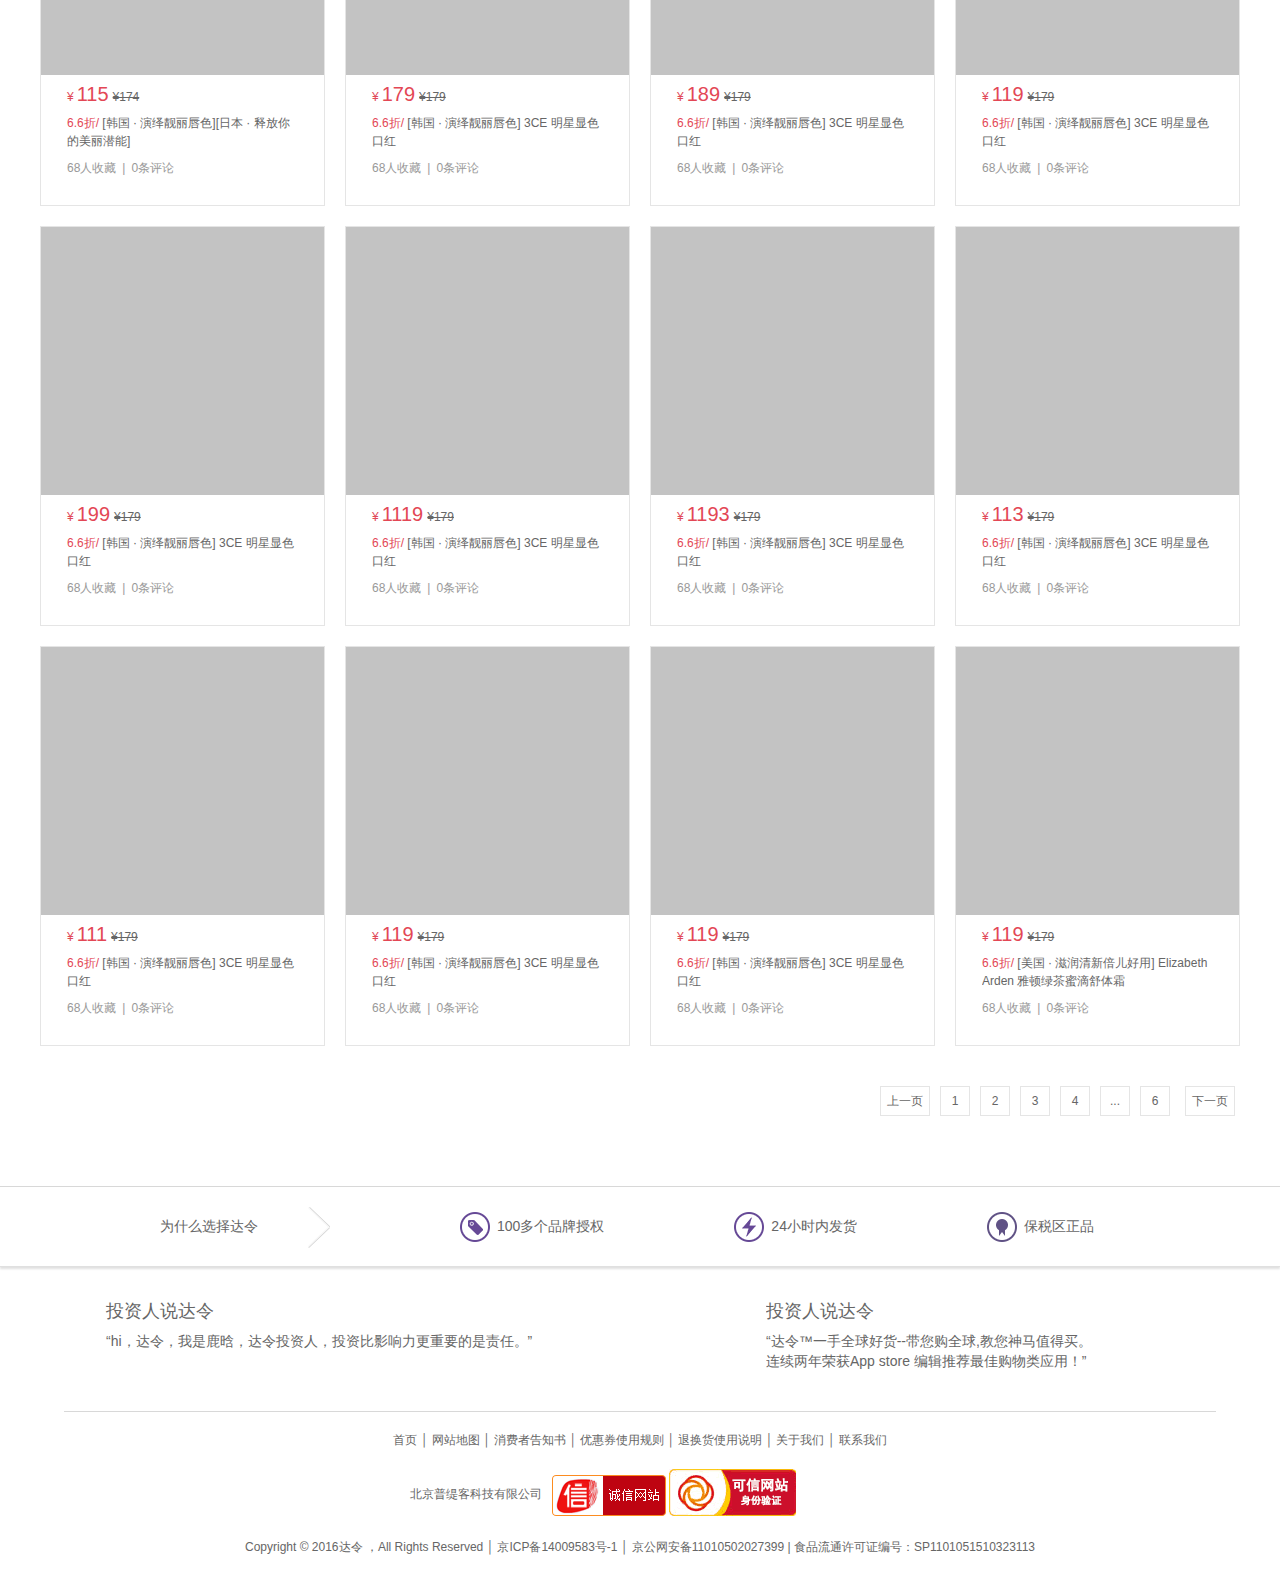
<file: html/subpage.html>
<!doctype html>
<html lang="en">
<head>
	<meta charset="UTF-8">
	<title>达令网子页</title>
	<link rel="stylesheet" type="text/css" href="../css/subpage.css">
	<link rel="stylesheet" type="text/css" href="../css/common.css">
</head>
<body>
	<!-- 头部 -->
	<div class="da-header">
		<div class="da-header-inner">
			<a href="">消费者告知书</a>
			<div class="da-header-user">
				<div class="da-reg-tip">
					<a class="regtip-close"></a>
				</div>
				<a href="login.html" class="da-login">登录</a>
				<span class="line">|</span>
				<a href="login.html" class="da-register">注册</a>
				<span>
					<span class="line">|</span>
					<span class="ico-phone"></span>
					400-080-1888
				</span>
				<span class="line">|</span>
				<a href="javascript:;" class="d-da">
					下载达令app
	                <div class="da-code">
	                    <span class="arrow-7-5"></span>
	                    <span class="pic-code"></span>
	                </div>
				</a>
			</div>
		</div>
	</div>
	<!-- 搜索框 banner -->
	<div class="da-banner clearfix">
		<a href="/" class="logo"></a>
		<a href="" class="promo" style="background: url() no-repeat center center;background-size: cover;"></a>		
		<form method="get" action="">
			<!-- 购物车 -->
			<div class="da-header-cart">
				<a href="shopcart.html">我的购物车</a>
				<span da-header-cart-count="">0</span>
			</div>
			<!-- 搜索框 -->
			<div class="da-header-search">
	            <input type="hidden" name="_c" value="goods">
	            <input type="hidden" name="_a" value="goods_list">
	            <input type="text" name="keyword" class="s-keyword">
	            <button type="submit">搜索</button>
	            <p class="search-hot">
	            	<a href="" target="_blank">情趣</a>
	            	<span class="line"></span>
	            	<a href="" target="_blank">巧克力</a>
	            	<span class="line"></span>
	            	<a href="" target="_blank">香水</a>
	            	<span class="line"></span>
	            	<a href="" target="_blank">面膜</a>
	            	<span class="line"></span>
	            	<a href="" target="_blank">钱包</a>
	            	<span class="line"></span>
	            	<a href="" target="_blank">项链</a>
	            	<span class="line"></span>
	            	<a href="" target="_blank">杯子</a>
	            	<span class="line"></span>
	            	<a href="" target="_blank">文具</a>
	            	<span class="line"></span>
	            	<a href="" target="_blank">眼霜</a>
	            </p>
        	</div>
		</form>
	</div>
	<!-- 导航栏 -->
	<div class="da-nav">
		<div class="da-nav-bar clearfix">
			<div class="da-category">
				<div class="dt opened">
					<p class="dt-title">全部分类
						<span class="ico-down" style="display: none;"></span>
						<span class="ico-up" style="display: inline-block;"></span>
					</p>
					<!-- 侧边栏 -->
					<div class="dd" style="display:block;">
					</div>
				</div>
			</div>
			<div class="da-navigation clearfix">
				<ul>
					<li><a href="index.html">首页</a></li>
					<li><a href="subpage.html">极致美护</a></li>
					<li><a href="/">全球零食</a></li>
					<li><a href="/">创意生活</a></li>
					<li><a href="/">时尚配饰</a></li>
					<li><a href="/">尖货女装</a></li>
					<li><a href="/">3C家电</a></li>
				</ul>
			</div>
		</div>
	</div>

	<!-- 版心 -->
	<div class="da-search">
		<!--搜索框-->
		<div class="search-link">
			<ul>
				<li>
					<a href="../index.html"><span class="ico-home"></span></a>
					<span class="icon-to"></span>
				</li>
				<li>
					<a href="#" class="sort">
						<span class="sort-name">极致美护</span>
						<span class="ico-sort-ar">
							<span class="up"></span>
							<span class="down"></span>
						</span>
						<div class="drop" style="display:none;">
							<ul>
	                            <li>3C家电</li>
	                            <li>尖货女装</li>
	                            <li>时尚配饰</li>
	                            <li>创意生活</li>
	                            <li>全球零食</li>
	                            <li>极致美护</li>
	                        </ul>
						</div>
					</a>
					<span class="icon-to"></span>
				</li>
				<li>
                    <div class="sort">
                        <input type="text" class="search-input" data-search-content="">
                        <button type="button" class="ico-search" data-search-submit=""></button>
                    </div>
                </li>
			</ul>
		</div>
		<!-- 选择部分 -->
		<div class="condition">
			<ul>
			</ul>
		</div>
		<!-- 排序 -->
		<div class="sortbar">
			<div class="sortinner">
				<span class="pr10">排序：</span>
				<a href="javascript:;" class="current">
					默认
					<span class="ico-sort-d ico-sort-dr"></span>
				</a>
				<a href="javascript:;" class="pr10">
					价格
					<span class="ico-sort-ar">
						<span class="up1"></span>
						<span class="down1"></span>
					</span>
				</a>
				<a href="javascript:;">
					销量
					<span class="ico-sort-d"></span>
				</a>
				<a href="javascript:;">
					人气
					<span class="ico-sort-d"></span>
				</a>
				<a href="javascript:;">
					上架时间
					<span class="ico-sort-d"></span>
				</a>
				<span class="stock">
					<label>
						<input type="checkbox">只看有货
					</label>
				</span>
			</div>
			<div class="sortpage">
				<span class="p28">共
					<span class="rede1">4150</span>个商品
                	<span class="line">｜</span>
                	<span class="rede1 current-page">1</span>/
                	<span class="countpage">104</span>页
                </span>               
                <a href="javascript:;" class="mr22">上一页</a>
                <a href="javascript:;" class="nextpage">下一页</a>
			</div>
		</div>
		<!-- 商品详情页 -->
		<div class="searchlist">
			<ul class="clearfix">
			</ul>
		</div>
		<!-- 底部切换页面 -->
		<div class="pagination clearfix">
			<div class="page clearfix">
			</div>
		</div>
	</div>
	<!-- footer 尾部 -->
	<div class="da-footer">
		<div class="da-assure">
			<ul class="clearfix">
	            <li>为什么选择达令<span class="ico-arrow"></span></li>
	            <li><span class="assure-1"></span>100多个品牌授权</li>
	            <li><span class="assure-2"></span>24小时内发货</li>
	            <li><span class="assure-3"></span>保税区正品</li>
        	</ul>
		</div>
		<div class="da-investor clearfix">
			<dl class="first">
	            <dt>投资人说达令</dt>
	            <dd>“hi，达令，我是鹿晗，达令投资人，投资比影响力更重要的是责任。”</dd>
        	</dl>
        	<dl class="second">
	            <dt>投资人说达令</dt>
	            <dd>“达令™一手全球好货--带您购全球,教您神马值得买。<br>
	                连续两年荣获App store 编辑推荐最佳购物类应用！”
	            </dd>
        	</dl>
		</div>
		<div class="da-copyright">
			<p class="f14">
	            <a href="/" target="_blank">首页</a> │ 
	            <a href="" target="_blank">网站地图</a> │ 
	            <a href="" target="_blank">消费者告知书</a> │ 
	            <a href="" target="_blank">优惠券使用规则</a> │ 
	            <a href="" target="_blank">退换货使用说明</a> │ 
	            <a href="" target="_blank">关于我们</a> │ 
	            <a href="" target="_blank">联系我们</a>
	        </p>
	        <table cellpadding="0" cellspacing="0" class="f14">
            	<tbody>
            	<tr>
                	<td align="right" width="170">北京普缇客科技有限公司&nbsp;</td>
                	<td align="left">&nbsp;
                	<a id="___szfw_logo___" href="" target="_blank">
                	<img src="../images/foot1.png" border="0"></a>
                    <span style="display:inline-block;position:relative;width:auto;">
                    	<a href="" id="kx_verify" style="display:inline-block;">
                    		<img src="../images/foot2.png" style="border:none;"></a>
                    </span>
                    <span></span>
            		</td>
            	</tr>
        		</tbody>
        	</table>
        	<p class="f14">Copyright © 2016达令 ，All Rights Reserved │ 京ICP备14009583号-1 │ 京公网安备11010502027399 | 食品流通许可证编号：SP1101051510323113 </p>
		</div>
	</div>
	<div class="go-top"></div>
	<script type="text/javascript" src="../js/jquery-1.12.4.js"></script>
	<script type="text/javascript" src="../js/jquery.cookie.js" ></script>
	<script type="text/javascript" src="../js/jquery.lazyload.min.js" ></script>
	<script type="text/javascript" src="../js/jquery.pagination.js" ></script>
	<script type="text/javascript" src="../js/strOper.js" ></script>
	<script type="text/javascript" src="../js/common.js"></script>
	<script type="text/javascript" src="../js/subpage.js"></script>
</body>
</html>
</file>
<file: css/common.css>
html {
    font-family: "Helvetica Neue","Hiragino Sans GB","Microsoft YaHei","WenQuanYi Micro Hei",sans-serif;
    font-size: 12px;
/*    -ms-text-size-adjust: 100%;
    -webkit-text-size-adjust: 100%;*/
    color: #666;
}
a, address, b, big, blockquote, body, center, cite, code, dd, del, div, dl, dt, em, fieldset, font, form, h1, h2, h3, h4, h5, h6, html, i, iframe, img, ins, label, legend, li, ol, p, pre, small, span, strong, u, ul, var {
    margin: 0;
    padding: 0;
}
a{
    color: #666;
    text-decoration: none;
}
ul li{
    list-style: none;
}
ol{
    list-style: none;
}
/*----------------------头部-----------------------------------*/
.da-header {
    width: auto;
    background-color: #f2f2f2;
    border-bottom: 1px solid #dadada;
    margin-bottom: 30px;
    z-index: 5;
}
.da-header-inner {
    width: 1200px;
    margin: auto;
    height: 30px;
}
.da-header-inner>a {
    float: left;
    line-height: 30px;
}
.da-header-user {
    position: absolute;
    right: 60px;
    display: inline-block;
    line-height: 32px;
}
.da-reg-tip {
    background: #6a4084;
    height: 30px;
    line-height: 30px;
    position: absolute;
    z-index: 2;
    padding: 0 5px;
    top: 25px;
    border-radius: 3px;
    left: 40px;
    color: #fff;
}
.da-reg-tip:before {
    content: "注册即得 新人专享优惠券";
}
.regtip-close {
    height: 18px;
    cursor: pointer;
    display: inline-block;
    margin-left: 4px;
}
.regtip-close:before {
    color: #fff;
    content: "×";
}
.regtip-close:after {
    content: "";
    font-size: 0;
    position: absolute;
    left: 12px;
    top: -5px;
    border-left: 5px solid transparent;
    border-right: 5px solid transparent;
    border-bottom: 10px solid #6a4084;
}
.da-header-user .line {
    padding: 0 6px;
}
.ico-phone {
    background-position: -26px -151px;
    width: 13px;
    height: 13px;
    margin-left: 4px;
    margin-right: 4px;
}
.d-da {
    position: relative;
}
.da-code {
    border: 1px solid #ececec;
    background-color: #e5e5e5;
    padding: 15px;
    width: 91px;
    right: -30px;
    top: 28px;
    display: none;
    z-index: 20;
}
.arrow-7-5, .da-code, .da-tooltip-text, .login-sign {
    position: absolute;
}
.arrow-7-5 {
    border-width: 7px 5px;
    border-style: solid;
    border-color: transparent transparent #e5e5e5;
    right: 54px;
    top: -14px;
}
.pic-code {
    background: url(../images/cod_da.png) no-repeat;
    width: 91px;
    height: 91px;
    display: block;
}
.da-header-inner>a:hover, .da-header-user a:hover {
    color: #e14958;
}
form .ctrl{
	position: relative;
}
.clearfix {
    zoom: 1;
}
.ico-password, .ico-user {
    display: inline-block;
    vertical-align: middle;
    width: 20px;
    height: 19px;
    margin: 10px 0 0 10px;
}
.ico-user {
    background: url(../images/ico-login.png) -29px 0 no-repeat;
}
.ico-password {
    background: url(../images/ico-login.png) -29px -27px no-repeat;
}
.clearfix:after {
    content: " ";
    display: block;
    clear: both;
    height: 0;
}
/*--------------------banner 搜索框部分----------------------------*/
.da-banner {
    width: 1200px;
    margin: 0 auto;
    position: relative;
    z-index: 4;
}
.logo {
    float: left;
    width: 280px;
    height: 60px;
    background: url(../images/logo.png) no-repeat;
}
.promo {
    width: 120px;
    height: 100px;
    float: left;
    margin-left: 20px;
    margin-top: -20px;
}
.da-banner form {
    padding-right: 40px;
}
.da-header-cart {
    width: 168px;
    height: 38px;
    border: 1px solid #dadada;
    border-radius: 2px;
    float: right;
    background: url(../images/da-header-cart-bg.jpg) 15px 7px no-repeat #f2f2f2;
    position: relative;
}
.da-header-cart a {
    line-height: 38px;
    text-indent: 60px;
    font-weight: 700;
    font-size: 14px;
    display: block;
    width: 100%;
    height: 100%;
    opacity: .8;
    filter: alpha(opacity=80);
    background: url(../images/da-header-cart-bg2.png) 150px 13px no-repeat;
}
.da-header-cart span {
    position: absolute;
    display: block;
    width: 20px;
    height: 20px;
    text-align: center;
    line-height: 20px;
    top: -5px;
    right: 21px;
    color: #fff;
    font-size: 12px;
    background: url(../images/da-header-cart-bg1.png) no-repeat;
}
.da-header-cart a:hover {
    color: #e14958;
    opacity: 1;
    filter: alpha(opacity=100);
    text-decoration: none;
}
.da-header-search {
    float: right;
    width: 394px;
    position: relative;
    margin-right: 70px;
}
.da-header-search .s-keyword {
    width: 301px;
    height: 36px;
    line-height: 36px;
    padding: 0 5px;
    border: 1px solid #6b4185;
    position: absolute;
    right: 81px;
    outline: 0;
}
.da-header-search button {
    width: 81px;
    height: 38px;
    border: 1px solid #6b4185;
    line-height: 38px;
    background-color: #6b4185;
    display: inline-block;
    position: absolute;
    right: 0;
    font-size: 16px;
    color: #fff;
}
.da-header-search .search-hot {
    margin-top: 45px;
    margin-bottom: 24px;
    height: 18px;
    overflow: hidden;
}
a:hover {
    text-decoration: underline;
}
.da-header-search .search-hot a:hover {
    color: #e14958;
}
/*----------------------导航nav--------------------------*/
.da-nav {
    width: 100%;
    min-width: 1200px;
    background-color: #333;
    height: 30px;
    line-height: 30px;
    position: relative;
    z-index: 3;
}
.da-nav-bar{
	width: 1200px;
	margin: 0 auto;
}
.da-category {
    float: left;
    font-size: 16px;
    width: 220px;
    background-color: #654579;
    position: relative;
    z-index: 100;
    cursor: pointer;
}
.da-navigation {
    font-size: 16px;
    overflow: hidden;
    padding-left: 30px;
}
.da-navigation li {
    float: left;
    padding: 0 10px;
    margin-right: 37px;
}
.da-navigation li a {
    color: #fff;
}
.da-navigation li a:hover{
    color: #e5e5e5;
    text-decoration: none;
}
.da-category .dt-title {
    text-align: center;
    color: #fff;
}
.da-category .dd {
    background-color: #e8e3eb;
    width: 220px;
    position: absolute;
    color: #666;
/*    display: none;*/
    height: 479px;
}
.da-category .ico-down {
    background: url(../images/ico_arrow.png) -5px -120px no-repeat;
    /*display: none;*/
}
.da-category .ico-down, .da-category .ico-up {
    vertical-align: middle;
    width: 11px;
    height: 7px;
    margin-left: 13px;
}
.da-category .ico-up {
    background: url(../images/ico_arrow.png) -25px -120px no-repeat;
    display: inline-block;
}
/*--------侧边栏--------*/

.da-category dl {
    padding: 25px 20px 0;
    border: 1px solid #e8e3eb;
    height: 93px;
}
.da-category dl:hover {
    background-color: #fff;
    border: 1px solid #654579;
    border-right-color: #fff;
    width: 179px;
}
.da-category dt {
    font-size: 14px;
    line-height: 16px;
    padding-bottom: 16px;
}
.da-category .ico-category img {
    width: 18px;
    height: 20px;
    display: inline-block;
    vertical-align: middle;
    margin-right: 10px;
    margin-top: -4px;
}
.da-category .category-sort {
    line-height: 22px;
    height: 43px;
    position: relative;
    padding-right: 12px;
    padding-bottom: 14px;
    border-bottom: 1px dotted #d9d9d9;
    width: 168px;
}
.da-category .ico-arrow-2-4 {
    border-width: 2px 4px;
    border-style: solid;
    border-color: transparent transparent transparent #9e9e9e;
    width: 0;
    height: 0;
    line-height: 0;
    display: block;
    position: absolute;
    right: 0;
    top: 22px;
}
.da-category .category-sort-box {
    height: 44px;
    overflow: hidden;
    font-size: 12px;
}
.da-category .category-sort a {
    white-space: nowrap;
    margin-right: 6px;
    display: inline-block;
}
.da-nav-bar a:hover{
	color: #e14958;
}
/*侧边栏隐藏部分*/
.da-category .category-drop {
    width: 600px;
    min-height: 443px;
    overflow: hidden;
    position: absolute;
    left: 220px;
    top: 0;
    background-color: #fff;
    padding: 20px 40px 15px;
    display: none;
    border: 1px solid #654579;
}
.da-category .hot-brand {
    padding-bottom: 40px;
}
.da-category .hot-brand-title {
    font-size: 14px;
    font-weight: 700;
    line-height: 40px;
}
.da-category .hot-brand-box {
    margin-left: -13px;
}
.da-category .brand-img {
    float: left;
    width: 140px;
    height: 70px;
    margin-left: 13px;
}
.cover-img {
    background-position: center center;
    background-size: cover;
}
.da-category .hot-brand-box a{
	margin-right:0px; 
}
.da-category .category-data {
    overflow: hidden;
}
.da-category .brand-ad, .da-category .brand-img-1 {
    float: right;
    width: 293px;
    height: 270px;
}
.da-category .category-data-1 {
    overflow: hidden;
    font-size: 12px;
}
.da-category .category-data-2 {
    margin-bottom: 20px;
}
.da-category .item {
    float: left;
    width: 80px;
    height: 22px;
    line-height: 22px;
    font-weight: 700;
}
.da-category .data {
    overflow: hidden;
    width: 208px;
    line-height: 22px;
}
.da-category .data a {
	display: inline-block;
    margin-right: 20px;
    white-space: nowrap;
}

/*------------------footer尾部---------------------*/
.da-assure {
    background-color: #fff;
    height: 79px;
    line-height: 79px;
    border-bottom: solid 1px #e0e0e0;
    box-shadow: 0 2px 2px #e0e0e0;
    border-top: solid 1px #d8d8d8;
}
.da-assure ul{
    width: 960px;
    margin: 0 auto;
}
.da-assure li:first-child {
    margin-left: 0;
}
.da-assure li {
    float: left;
    margin-left: 130px;
    font-size: 14px;
}
.da-assure .ico-arrow {
    background-position: -2px -135px;
    width: 22px;
    height: 41px;
    margin-left: 50px;
}
.ico-arrow {
    background: url(../images/ico_arrow.png) no-repeat;
    display: inline-block;
    vertical-align: middle;
}
.da-assure .assure-1, .da-assure .assure-2, .da-assure .assure-3, .da-assure .ico-assure {
    vertical-align: middle;
    display: inline-block;
    width: 30px;
    height: 30px;
    margin-right: 7px;
}
.da-assure .assure-1, .da-assure .ico-assure {
    background: url(../images/ico-assure.png) no-repeat;
}
.da-assure .assure-2 {
    background: url(../images/ico-assure.png) -36px 0 no-repeat;
}
.da-assure .assure-3 {
    background: url(../images/ico-assure.png) -73px 0 no-repeat;
}
.da-investor {
    width: 1110px;
    margin: 0 auto;
    padding: 24px 0 40px 42px;
    border-bottom: solid 1px #d8d8d8;
}
.da-investor .first {
    width: 660px;
    float: left;
}
.da-investor dt {
    font-size: 18px;
    line-height: 40px;
}
.da-investor dd {
    font-size: 14px;
    line-height: 20px;
}
.da-investor .second {
    overflow: hidden;
}
.da-copyright {
    text-align: center;
    padding-bottom: 20px;
}
.da-copyright p {
    padding: 20px 0 0;
}
.da-copyright table {
    margin: 20px auto 0;
    width: 530px;
}
.go-top{
	width: 70px;
	height: 70px;
	background:#000 url(../images/gotop.png);
	opacity: .7;
	position: fixed;
	right: 0;
	top:600px;
	z-index: 100;
	border-radius: 70px;
	display: none;
}
</file>
<file: css/dingdan.css>
.da-checkout {
    width: 1020px;
    margin: 0 auto;
    padding-bottom: 50px;
}
.logo {
    margin-right: 20px;
}
.da-checkout .cart-step {
    border: 1px solid #e5e5e5;
    height: 38px;
    width: 615px;
    float: right;
    margin-top: 10px;
}
.da-checkout .cart-step li.step-1.c-pre, .da-checkout .cart-step li.step-1.current {
    left: -1px;
    top: -1px;
}
.da-checkout .cart-step li.c-pre {
    color: #d8827e;
    background-color: #fe9994;
    z-index: 2;
}
.da-checkout .cart-step li {
    color: #cacaca;
    height: 40px;
    font-size: 14px;
    line-height: 40px;
    float: left;
    width: 205px;
    position: relative;
}
.da-checkout .cart-step li.c-pre .icon-number {
    background-color: #d8827e;
    color: #ecc7c5;
}
.da-checkout .icon-number {
    width: 20px;
    height: 20px;
    display: inline-block;
    text-align: center;
    line-height: 20px;
    border-radius: 50%;
    margin: 0 10px 0 52px;
    font-family: arial;
    font-weight: 700;
    background-color: #e5e5e5;
    color: #fff;
}
.da-checkout .cart-step li.c-pre .triangle {
    display: block;
    border-color: transparent transparent transparent #fe9994;
}
.da-checkout .cart-step li .triangle {
    border-width: 20px 11px;
    border-style: solid;
    position: absolute;
    right: -22px;
    width: 0;
    height: 0;
    line-height: 0;
    top: 0;
    display: none;
}
.da-checkout .cart-step li.current {
    color: #fff;
    background-color: #f25e5a;
    z-index: 1;
    top: -1px;
    left: -1px;
}

.da-checkout .cart-step li.current .triangle {
    display: block;
    border-color: transparent transparent transparent #f25e5a;
}
.da-checkout .checkout-title {
    font-size: 16px;
    line-height: 36px;
    padding-left: 20px;
    padding-top: 40px;
    font-weight: 700;
}
/*----主体部分*/
.da-checkout .checkout-main {
    padding: 20px 19px;
    border: 1px solid #e5e5e5;
    width: 1020px;
}
/*买家信息*/

.da-checkout .checkout-buyer {
    padding-bottom: 10px;
    border-bottom: solid 1px #e5e5e5;
}
.da-checkout .checkout-buyer .title {
    font-size: 14px;
    line-height: 34px;
    font-weight: 700;
    padding-bottom: 10px;
}
.da-checkout .checkout-buyer .buyer-option {
    height: 30px;
    line-height: 30px;
    width: 239px;
    float: right;
    position: relative;
}
.da-checkout .checkout-buyer .buyer-option .toggole-address {
    padding-left: 22px;
}
.da-checkout .checkout-buyer .buyer-option a {
    display: inline-block;
}
.da-checkout .checkout-buyer .buyer-option a p {
    position: relative;
    padding-right: 10px;
    margin-right: 10px;
}
.ico-d-4-3 {
    border-color: #666 transparent transparent;
    top: 14px;
}
.ico-d-4-3, .ico-u-4-3 {
    position: absolute;
    border-style: solid;
    right: 0;
    width: 0;
    height: 0;
    line-height: 0;
}
.da-checkout .checkout-buyer .buyer-option .add-address {
    height: 28px;
    border: 1px solid #ccc;
    display: inline-block;
    position: absolute;
    right: 0;
    padding-left: 10px;
    padding-right: 12px;
}
.da-checkout .checkout-buyer .buyer-option .add-address .ico-add {
    background: url(../images/ico_symbol.png) -25px -35px no-repeat;
    vertical-align: middle;
    display: inline-block;
    width: 10px;
    height: 10px;
    margin-right: 4px;
    margin-top: -2px;
}
.da-checkout .checkout-buyer .buyer-info {
    margin-left: 20px;
    height: auto;
    overflow: hidden;
}
/*隐藏页面*/
.da-dialog {
    display: none;
    position: fixed;
    width: 100%;
    height: 100%;
    top: 0;
    left: 0;
    z-index: 200;
}
.da-dialog .mask {
    width: 100%;
    height: 100%;
    background: #000;
    opacity: .4;
    filter: alpha(opacity=40);
}
.da-dialog .have-title {
    padding: 0;
}
.da-dialog .da-dialog-inner {
    position: fixed;
    padding: 20px 30px;
    border: 2px solid #5C5C5C;
    background: #fff;
    z-index: 202;
    top: 50%;
    left: 50%;
}
.da-dialog-title {
    height: 40px;
    line-height: 40px;
    font-size: 14px;
    padding-left: 18px;
    background-color: #f2f2f2;
}
.da-dialog .close {
    position: absolute;
    right: 10px;
    top: 10px;
    display: block;
    width: 16px;
    height: 16px;
    background: url(../images/login-close.png);
}
.address-form {
    width: 596px;
}
.address-form .address-form-body {
    margin-top: 20px;
}
.address-form .address-form-body li {
    padding-bottom: 20px;
    height: 50px;
}
.address-form .address-form-body .input158 {
    width: 148px;
}
.address-form .address-form-body input {
    padding: 0 5px;
}
form .ctrl {
    position: relative;
}
.address-form .address-form-body .item {
    width: 82px;
    display: inline-block;
    text-align: right;
    line-height: 30px;
}
.address-form .address-form-body .input158 {
    width: 148px;
}
.address-form .address-form-body .data {
    display: inline-block;
}
.da-checkout .address-form-body select {
    height: 24px;
    padding: 4px 0;
}
.address-form .address-form-body select {
    width: 150px;
    height: 24px;
}
.address-form .address-form-body input, 
.address-form .address-form-body select, 
.address-form .address-form-body textarea {
    height: 28px;
    line-height: 28px;
    border: 1px solid #ccc;
}
option {
    font-weight: normal;
    display: block;
    white-space: pre;
    min-height: 1.2em;
    padding: 0px 2px 1px;
}
.address-form .address-form-body .input438 {
    width: 428px;
}
form .error {
    border: 1px solid #e14958!important;
    background: #fdf3fd;
}
form .ctrl label.error {
    background: #000;
    background: rgba(0,0,0,.75);
    border-radius: 3px;
    z-index: 10;
    left: 106px;
    height: 30px;
    border: none!important;
}
form .ctrl label.error, form .ctrl label.error:after, 
form .form-error, form .form-error:after {
    position: absolute;
    display: block;
}
form .ctrl label.error, form .form-error {
    white-space: nowrap;
    box-sizing: border-box;
    color: #fff;
    padding: 0 10px;
    bottom: -38px;
    font-size: 12px!important;
    line-height: 30px;
}
.da-dialog .btn-area {
    border-top: solid 1px #999;
    height: 60px;
    line-height: 60px;
    text-align: right;
}
.da-dialog .btn-area .button-cancel {
    background-color: transparent;
    border: 0;
    color: #666;
    margin-right: 30px;
}
.da-dialog .btn-area button {
    height: 38px;
    line-height: 38px;
    text-align: center;
}
button {
    overflow: visible;
    background-color: #e14958;
    border: 1px solid #e14958;
    color: #fff;
    display: inline-block;
    padding: 0;
    align-items: center;
}
.da-dialog .btn-area .button-sure {
    width: 140px;
    margin-right: 20px;
}
</file>
<file: css/login.css>
input{
	outline: none;
}
.da-banner.login-header {
    padding: 20px 0px;
    height: 60px;
}
.da-banner {
    width: 1200px;
    margin: 0px auto;
    position: relative;
    z-index: 4;
}
.logo {
    float: left;
    width: 280px;
    height: 60px;
    background: url("../images/logo.png") no-repeat scroll 0% 0% transparent;
}
/*登录注册区域*/
.da-login-bg {
    background: #f9fbfd;
    border-top: solid 1px #d8d8d8;
}
.da-login-index {
    width: 1200px;
    margin: 0 auto;
    height: 660px;
    background: url(../images/login_bg.png) 80px 40px no-repeat #f9fbfd;
}
.login-ct {
    width: 390px;
    height: 446px;
    float: right;
    border: 1px solid #e5e5e5;
    background: #fff;
    padding: 20px 30px;
    margin-top: 45px;
    margin-right: 80px;
}
/**/
.da-login-panel h2 {
    line-height: 30px;
    border-left: 3px solid #7d589d;
    font-size: 16px;
    font-weight: 400;
    text-indent: 10px;
    margin-bottom: 24px;
}
.da-login-panel .tabs {
    width: 282px;
    border-bottom: 1px solid #7d589d;
    padding: 0 36px;
    margin: 0 auto;
    height: 28px;
}
.da-login-panel .tabs a.active {
    background-image: url(../images/login_arr.png);
    background-position: 0 18px;
    background-repeat: no-repeat;
}
.da-login-panel .tabs a {
    display: block;
    float: left;
    height: 28px;
    width: 70px;
    text-align: center;
    font-size: 16px;
    margin-right: 36px;
}
.da-login-panel .login-form, .da-login-panel .register-form {
    margin: 40px 0 0 30px;
    width: 320px;
    font-size: 15px;
    display: none;
}
.da-login-panel .login-form .ctrl, .da-login-panel .register-form .ctrl {
    margin-bottom: 20px;
}
.ctrl.current .login-sign {
    border-right: solid 1px #94d469;
}
.login-sign {
    width: 40px;
    height: 38px;
    display: block;
    top: 1px;
    left: 1px;
    border-right: solid 1px #ccc;
}
.arrow-7-5, .da-code, .da-tooltip-text, .login-sign {
    position: absolute;
}
.ctrl.current .ico-user {
    background: url(../images/ico-login.png) no-repeat;
}
.ctrl.current .ico-password, .ctrl.current .ico-user {
    display: inline-block;
    vertical-align: middle;
    width: 20px;
    height: 19px;
    margin: 10px 0 0 10px;
}
.ico-user {
    background: url(../images/ico-login.png) -29px 0 no-repeat;
}
.ico-password, .ico-user {
    display: inline-block;
    vertical-align: middle;
    width: 20px;
    height: 19px;
    margin: 10px 0 0 10px;
}
form .ctrl {
    position: relative;
}
.da-login-panel .login-form input, .da-login-panel .register-form input {
    width: 265px;
    height: 36px;
    padding-left: 55px;
    line-height: 40px;
    border: 1px solid #ccc;
}
.ctrl.current input {
    border: 1px solid #94d469!important;
}
.ctrl.current .ico-password {
    background: url(../images/ico-login.png) 0 -27px no-repeat;
}
.ico-password {
    background: url(../images/ico-login.png) -29px -27px no-repeat;
}
.da-login-panel .login-form .forgot, .da-login-panel .register-form .forgot {
    font-size: 12px;
    text-align: right;
    clear: both;
}
.da-login-panel .login-form .submit-btn, .da-login-panel .register-form .submit-btn {
    background: #e14958;
    width: 320px;
    height: 40px;
    margin-top: 16px;
    font-size: 15px;
    font-weight: 700;
    text-align: center;
    float: right;
    border: none;
    padding: 0;
}
.da-login-panel .login-form button, .da-login-panel .register-form button {
    float: right;
    background: #94d469;
    border: none;
    width: 100px;
    height: 28px;
    padding: 0;
    text-align: center;
    font-size: 13px;
    color: #fff;
    margin-top: 7px;
}
button {
    overflow: visible;
    background-color: #e14958;
    border: 1px solid #e14958;
    color: #fff;
    display: inline-block;
    padding: 0;
    align-items: center;
}

/*错误信息*/
form .ctrl label.error {
    position: absolute;
    background: #000;
    background: rgba(0,0,0,.75);
    filter: alpha(opacity=75);
    border-radius: 3px;
    z-index: 10;
    left: 6px;
    height: 30px;
    border: none!important;
}
form .ctrl label.error, form .form-error {
    line-height: 30px;
    display: block;
    box-sizing: border-box;
    color: #fff;
    padding: 0 10px;
    white-space: nowrap;
    bottom: -38px;
    font-size: 12px!important;
}
form .error {
    border: 1px solid #e14958!important;
    background: #fdf3fd;
}
form .ctrl label.error:after {
    left: 30px;
    height: 0;
    position: absolute;
    border: 5px solid transparent;
    border-bottom-color: #000;
    border-top-width: 0;
    display: block;
    z-index: 20;
}
form .ctrl label.error:after, form .form-error:after {
    content: ' ';
    top: -5px;
    width: 0;
    opacity: .75;
}
.da-login-panel .login-form .ctrl p, .da-login-panel .register-form .ctrl p {
    margin-top: 6px;
    color: #a00;
}

/*注册*/
.da-login-panel .login-form .sms, .da-login-panel .login-form .verify, .da-login-panel .register-form .sms, .da-login-panel .register-form .verify {
    width: 145px;
    margin-right: 16px;
}
.da-login-panel .login-form .captcha, .da-login-panel .register-form .captcha {
    float: right;
    width: 100px;
    height: 28px;
    margin-top: 7px;
    background: #94d469;
    color: #fff;
    text-align: center;
    line-height: 28px;
    font-weight: 900;
    cursor: pointer;
}
.ico-msgcode {
    background: url(../images/ico-login.png) -29px -56px no-repeat;
    display: inline-block;
    vertical-align: middle;
    width: 20px;
    height: 23px;
    margin: 8px 0 0 10px;
}
.da-login-panel .login-form .resent, .da-login-panel .register-form .resent {
    display: none;
    background: #e5e5e5;
    color: #999;
}
.da-login-panel .login-form .ctrl1, .da-login-panel .register-form .ctrl1 {
    margin-bottom: 0;
}
.da-login-panel .login-form .Agreement, .da-login-panel .register-form .Agreement {
    font-size: 12px;
}
.da-login-panel .login-form .Agreement input, .da-login-panel .register-form .Agreement input {
    width: auto;
    height: auto;
    margin: 0;
    padding: 0;
    vertical-align: middle;
}
.da-login-panel .login-form .Agreement a, .da-login-panel .register-form .Agreement a {
    color: #00F;
}
/*底下*/
.da-dialog {
    display: none;
    position: fixed;
    width: 100%;
    height: 100%;
    top: 0;
    left: 0;
    z-index: 200;
}
.da-dialog .mask {
    width: 100%;
    height: 100%;
    background: #000;
    opacity: .4;
    filter: alpha(opacity=40);
}
.agreement-dialog .da-dialog-inner {
    width: 600px;
    height: 400px;
    margin: -222px 0 0 -300px;
}
.da-dialog .da-dialog-inner {
    position: fixed;
    padding: 20px 30px;
    border: 2px solid #5C5C5C;
    background: #fff;
    z-index: 202;
    top: 50%;
    left: 50%;
}
.agreement-dialog .da-dialog-inner .da-dialog-title {
    height: 30px;
    line-height: 30px;
    font-size: 18px;
    margin-bottom: 10px;
    border-bottom: 1px solid #aaa;
}
.agreement-dialog .da-dialog-inner .da-dialog-title em {
    position: absolute;
    right: 10px;
    top: 10px;
    display: block;
    width: 16px;
    height: 16px;
    cursor: pointer;
    background: url(../images/login-close.png);
}
.agreement-dialog .da-dialog-inner .article {
    height: 300px;
    overflow-y: auto;
    margin-bottom: 15px;
    font-size: 14px;
    line-height: 24px;
}
.agreement-dialog .da-dialog-inner .btn-area {
    padding-right: 20px;
}
.agreement-dialog .da-dialog-inner .btn-area button {
    float: right;
    display: block;
    width: 142px;
    height: 38px;
    text-align: center;
    line-height: 38px;
}
button {
    overflow: visible;
    background-color: #e14958;
    border: 1px solid #e14958;
    color: #fff;
    display: inline-block;
    padding: 0;
    align-items: center;
}
</file>
<file: css/product.css>
.da-detail {
    width: 1200px;
    margin: 0 auto;
    padding-bottom: 50px;
}
/*----------顶部链接---------*/
.da-detail .detail-link {
    height: 40px;
    border-top: 1px solid #e5e5e5;
    border-bottom: 1px solid #e5e5e5;
    line-height: 40px;
    margin: 10px 0;
}
.da-detail .detail-link li {
    float: left;
    padding-right: 14px;
}
.da-detail .detail-link li a {
    display: inline-block;
    padding-right: 10px;
    padding-left: 10px;
}
.ico-home {
    background-image: url(../images/ico.png)!important;
    width: 20px;
    height: 14px;
    background-position: 0 -45px;
}
.ico-home, .share-btn .icon-share {
    display: inline-block;
    vertical-align: middle;
    margin-top: -2px;
}
.icon-to {
    background: url(../images/ico_arrow.png) -64px -85px no-repeat;
    vertical-align: middle;
    display: inline-block;
    width: 7px;
    height: 21px;
}
/*-------------------左边------*/
.da-detail .detail-left {
    width: 1020px;
    float: left;
}
/*商品头部*/
.da-detail .detail-left .detail-intro {
    margin-bottom: 20px;
}
/*图片部分*/

.da-detail .detail-left .goods-show {
    width: 378px;
    float: left;
    padding-top: 10px;
}
.da-detail .detail-left .goods-show .goods-big {
    width: 379px;
    height: 379px;
    border: 1px solid #e5e5e5;
    position: relative;
}
.da-detail .detail-left .goods-show .goods-big .goods-big-img {
    width: 379px;
    height: 379px;
}
/*放大镜效果*/
.da-detail .detail-left .goods-show .tool{
	display:none;
	position: absolute;
	left: 0;
	top: 0;
	background: darkgray;
	opacity: .5;
	
}
.da-detail .detail-left .goods-show .bigImg{
	width: 379px;
	height: 379px;
	display: none;
	overflow: hidden;
	position: absolute;
	left: 450px;
	top:300px;
	z-index: 10;
	border: 1px solid #000000;
}
.da-detail .detail-left .goods-show .thumbnailImgBox {
    width: 380px;
    height: 66px;
    overflow: hidden;
    position: relative;
    margin-top: 14px;
    /*display: none;*/
}
.da-detail .detail-left .goods-show .thumbnailImgBox .thumbnailImgPrev {
    left: 0;
}
.da-detail .detail-left .goods-show .thumbnailImgBox em {
    display: block;
    width: 12px;
    height: 20px;
    background-image: url(../images/thumbnailImg-icon.jpg);
    background-repeat: no-repeat;
    position: absolute;
    top: 26px;
}
.da-detail .detail-left .goods-show .thumbnailImgBox div {
    width: 340px;
    height: 66px;
    overflow: hidden;
    position: absolute;
    left: 20px;
    top: 0;
}
.da-detail .detail-left .goods-show .thumbnailImgBox .thumbnailImgNext {
    right: 0;
    background-position: -12px 0;
}
.da-detail .detail-left .goods-show .thumbnailImgBox div ul {
    width:2000px;
    height: 66px;
    position: absolute;
    left: 0;
    top: 0;
}
.da-detail .detail-left .goods-show .thumbnailImgBox div ul .hover {
    background: url(../images/thumbnailImg-bg.jpg) no-repeat;
    width: 58px;
    height: 59px;
    padding: 7px 1px 1px;
}
.da-detail .detail-left .goods-show .thumbnailImgBox div ul li, .da-detail .detail-left .goods-show .thumbnailImgBox div ul li img {
    width: 60px;
    height: 60px;
    display: block;
    float: left;
}
.da-detail .detail-left .goods-show .thumbnailImgBox div ul li {
    padding-top: 8px;
    margin-right: 10px;
}

.da-detail .detail-left .goods-show .thumbnailImgBox div ul .hover img {
    width: 58px;
    height: 58px;
}
.da-detail .detail-left .goods-show .share {
    padding-top: 30px;
    position: relative;
    z-index: 3;
}
.f1{
	float: left;
	width: 60px;
}
.share .share-btn {
    font-size: 12px;
    line-height: 15px!important;
}
.bdshare-button-style0-16 {
    zoom: 1;
}
.share-btn {
    text-indent: 0;
    display: inline-block;
    cursor: pointer;
}
.share-btn, .share-btn .share-btn-inner {
    margin: 0 4px 0 0!important;
    padding: 0!important;
    float: none;
}
.share-btn .share-btn-inner {
    background-image: none;
    height: 16px;
    line-height: 16px;
    width: auto;
    color: #666;
}
.share .icon-share {
    margin-right: 4px;
}
.share-btn .icon-share {
    background-image: url(../images/ico.png)!important;
    width: 16px;
    height: 16px;
    background-position: -25px -23px;
}
.ico-home, .share-btn .icon-share {
    display: inline-block;
    vertical-align: middle;
    margin-top: -2px;
}
.pf40 {
    padding-left: 40px;
}
.da-detail .detail-left .goods-show .share .ico-collect, .da-detail .detail-left .goods-show .share .ico-infonote {
    margin-right: 4px;
}
.ico-collect {
    width: 18px;
    background-position: -23px -2px;
}
.liked.ico-collect {
    background-position: 0 -2px;
}
.ico-collect, .ico-infonote {
    display: inline-block;
    background-image: url(../images/ico.png)!important;
    vertical-align: middle;
    margin-top: -2px;
    height: 15px;
}
.da-detail .detail-left .goods-show .share .tip-note-box {
    position: absolute;
    width: 205px;
    line-height: 18px;
    left: 200px;
    margin-top: -18px;
    z-index: 2;
    padding: 16px 15px 18px 18px;
    border: 1px solid transparent;
}
.fr {
    float: right;
}
.da-detail .detail-left .goods-show .share .tip-note-box .tip-title {
    position: absolute;
    z-index: 3;
    text-align: center;
    left: 70px;
    cursor: default;
}

.ico-infonote {
    width: 12px;
    background-position: 0 -23px;
}
.da-detail .detail-left .goods-show .share .ico-u-5-4, .da-detail .detail-left .goods-show .share .tip-note-box .ico-5-4 {
    margin-left: 10px;
    vertical-align: top;
    margin-top: 6px;
}
.ico-5-4, .ico-d-5-4, .ico-u-5-4 {
    display: inline-block;
    border-style: solid;
    height: 0;
    line-height: 0;
    width: 0;
    border-width: 5px 4px;
}
.ico-5-4, .ico-u-5, .ico-u-5-4 {
    border-color: #666 transparent transparent;
}
.da-detail .detail-left .goods-show .share .tip-note-box .note {
    padding-top: 36px;
}
.da-detail .detail-left .goods-show .share .tip-note-box {
    position: absolute;
    width: 205px;
    line-height: 18px;
    left: 200px;
    margin-top: -18px;
    z-index: 2;
    padding: 16px 15px 18px 18px;
    border: 1px solid transparent;
}
.da-detail .detail-left .goods-show .share .tip-note-content{
	display: none;
} 
/*功能区*/
.da-detail .detail-left .goods-data {
    padding-left: 40px;
    overflow: hidden;
}
.da-detail .detail-left .goods-data h1 {
    font-size: 20px;
    margin-top: 10px;
    margin-bottom: 30px;
    font-weight: 400;
    word-break: break-all;
    word-wrap: break-word;
}
.da-detail .detail-left .goods-data dt {
    float: left;
    width: 80px;
    line-height: 40px;
}
.da-detail .detail-left .goods-data dd {
    float: left;
    z-index: 2;
    max-width: 510px;
}
.fl {
    float: left;
}
.bold {
    font-weight: 700;
}
.f30 {
    font-size: 30px;
}
.da-detail .detail-left .goods-data .goods-price dd .price-off {
    background-color: #f25e5a;
    color: #fff;
    padding: 0 2px;
    line-height: 15px;
    display: inline-block;
}
.da-detail .detail-left .goods-data dd .tax_fee {
    padding-top: 5px;
}
.da-detail .detail-left .goods-data dd .tax_fee em {
    font-style: normal;
    margin-right: 8px;
    color: #9d9d9d;
}
.da-detail .detail-left .goods-data .goods-function {
    height: 20px;
    margin-top: 24px;
    padding: 10px 0;
    border-top: dotted 1px #e5e5e5;
    border-bottom: dotted 1px #e5e5e5;
}
.da-detail .detail-left .goods-data .goods-function li:first-child {
    border: 0;
}
.da-detail .detail-left .goods-data .goods-function li {
    float: left;
    width: 198px;
    text-align: center;
    height: 20px;
    line-height: 20px;
    border-left: solid 1px #e5e5e5;
}
.icon-star {
    background-position: -19px -67px;
}
.icon-half-star, .icon-star {
    background-image: url(../images/ico.png)!important;
    display: inline-block;
    vertical-align: middle;
    margin-top: -2px;
    width: 11px;
    height: 12px;
}
.icon-half-star {
    background-position: 0 -67px;
}
.da-detail .detail-left .goods-data .goods-thumbnail {
    padding-top: 20px;
}
.da-detail .detail-left .goods-data .goods-thumbnail li {
    float: left;
    margin-right: 10px;
    cursor: pointer;
    display: block;
    border: 2px solid #fff;
    box-sizing: border-box;
}
.da-detail .detail-left .goods-data .goods-thumbnail li img {
    width: 38px;
    height: 38px;
    display: block;
    border: 1px solid #e5e5e5;
}
.da-detail .detail-left .goods-data .goods-number {
    padding-top: 20px;
    clear: both;
}
.da-detail .detail-left .goods-data .goods-number .number {
    margin-right: 10px;
    position: relative;
    float: left;
    width: 60px;
    height: 36px;
    padding-top: 4px;
}
.da-detail .detail-left .goods-data .goods-number p {
    line-height: 40px;
    float: left;
}
.ico-d-5{
    border-width: 5px;
    border-color: transparent transparent #666;
}
.ico-d-5, .ico-r-3-4, .ico-u-5 {
    border-style: solid;
    display: inline-block;
    height: 0;
    line-height: 0;
    width: 0;
}
.ico-u-5{
	border-width: 5px;
}
.da-detail .detail-left .goods-data .goods-number .number .btn-reduce {
    width: 14px;
    height: 12px;
    border: 1px solid #e5e5e5;
    position: absolute;
    right: 0;
    text-align: center;
    top: 22px;
}
.da-detail .detail-left .goods-data .goods-number .number .btn-add {
    width: 14px;
    height: 12px;
    border: 1px solid #e5e5e5;
    position: absolute;
    right: 0;
    top: 4px;
    text-align: center;
}
.da-detail .detail-left .goods-data .goods-number .number .number-input {
    width: 38px;
    height: 28px;
    line-height: 28px;
    text-align: center;
    border: 1px solid #e5e5e5;
}
.da-detail .detail-left .goods-data .goods-number .number .btn-reduce .ico-u-5 {
    vertical-align: top;
    margin-top: 4px;
}
.da-detail .detail-left .goods-data .goods-number .number .btn-add .ico-d-5, .da-detail .detail-left .goods-data .goods-number .number .btn-reduce .ico-d-5 {
    vertical-align: top;
}

.da-detail .detail-left .goods-data .goods-btn {
    padding-left: 80px;
    padding-top: 30px;
}
.btn-buy, .btn-frontoney {
    border: 2px solid #e14958;
    color: #e14958;
    margin-right: 20px;
    background-color: #fff;
    line-height: 34px;
    height: 34px;
}
.btn-buy, .btn-frontoney, .da-cart-add {
    text-align: center;
    float: left;
    width: 136px;
    font-size: 16px;
}
.da-cart-add {
    background-color: #e14958;
    border: 1px solid #e14958;
    color: #fff;
    line-height: 32px;
    height: 38px;
    cursor: pointer;
    outline: none;
}

.da-detail .detail-left .goods-data .goods-btn .no-stock {
    width: 136px;
    text-align: center;
    font-size: 16px;
    background-color: #e14958;
    border: 1px solid #e14958;
    float: left;
    color: #fff;
    line-height: 32px;
    height: 38px;
}
button {
    overflow: visible;
    background-color: #e14958;
    border: 1px solid #e14958;
    color: #fff;
    display: inline-block;
    padding: 0;
    align-items: center;
}
.da-detail .detail-left .goods-data .goods-tips {
    padding-left: 80px;
    padding-top: 30px;
}

.da-detail .detail-left .goods-data .goods-tips>span {
    padding-right: 10px;
}
.mr20 {
    margin-right: 20px;
}

.ico-mark-1 {
    background: url(../images/ico_mark.png) 0 -36px no-repeat;
    display: inline-block;
}
.ico-mark-1, .ico-mark-2, .ico-mark-3 {
    vertical-align: middle;
    width: 20px;
    height: 22px;
    margin-right: 10px;
}
.ico-mark-2 {
    background: url(../images/ico_mark.png) -67px -36px no-repeat;
    display: inline-block;
}
.ico-mark-3 {
    background: url(../images/ico_mark.png) 0 -8px no-repeat;
    display: inline-block;
}

/*--------------内容区-------*/
.da-detail .detail-left .detail-content {
    padding-top: 20px;
}
.da-detail .detail-left .detail-content .tag-right {
    display: none;
    float: right;
}
.da-detail .detail-left .detail-content .tag li.current {
    border-width: 3px 1px 1px;
}
.da-detail .detail-left .detail-content .tag li {
    border-width: 3px 1px 1px;
}
.da-detail .detail-left .detail-content .tag li.current .line {
    display: none;
}
.da-detail .detail-left .detail-content.floating .tag ul {
    width: 1200px;
    margin: 0 auto;
}
.da-detail .detail-left .detail-content .tag li.current {
    border-width: 2px 1px 1px;
    border-style: solid;
    border-color: #999 #999 #fff;
    position: relative;
}
@media screen and (-webkit-min-device-pixel-ratio: 0)
.da-detail .detail-left .detail-content .tag li {
    border-width: 3px 1px 1px;
}
.da-detail .detail-left .detail-content .tag li {
    float: left;
    height: 36px;
    line-height: 36px;
    text-align: center;
    cursor: pointer;
    font-weight: 700;
    position: relative;
    font-size: 16px;
    background-color: #fff;
    border-top: 2px solid #fff;
}

.da-detail .detail-left .detail-content .tag li .line {
    width: 1px;
    height: 10px;
    background-color: #e5e5e5;
    position: absolute;
    top: 50%;
    left: 0;
    margin-top: -5px;
    display: block;
}
.da-detail .detail-left .detail-content .tag li.current .ico-d-5-6 {
    position: absolute;
    top: 0;
    left: 50%;
    margin-left: -6px;
    display: block;
}
.da-detail .detail-left .detail-content .tag li .ico-d-5-6 {
    display: none;
}
.ico-d-5-6 {
    border-width: 5px 6px;
    border-style: solid;
    border-color: #999 transparent transparent;
    display: inline-block;
    height: 0;
    line-height: 0;
    width: 0;
}
.da-detail .detail-left .detail-content .tag li a {
    display: block;
    padding: 0 30px;
}
.rede1 {
    color: #e14958;
}
/*对应内容项*/
.da-detail .detail-left .detail-content .content {
    border-top: 1px solid #a7a7a7;
    margin-top: -1px;
}
.da-detail .detail-left .detail-content .content .detail-info {
    width: 960px;
    margin: 0 auto;
}
.da-detail .detail-left .detail-content .content .detail-info .detail-info-2, 
.da-detail .detail-left .detail-content .content .detail-info .detail-info-3, 
.da-detail .detail-left .detail-content .content .detail-info .detail-info-4, 
.da-detail .detail-left .detail-content .content .detail-info .detail-info-5, 
.da-detail .detail-left .detail-content .content .detail-info .detail-info-6, 
.da-detail .detail-left .detail-content .content .detail-info .detail-info-7, 
.da-detail .detail-left .detail-content .content .detail-info .detail-info-8 {
    border-bottom: dotted 1px #e5e5e5;
    padding-top: 80px;
    margin-top: -80px;
}

.da-detail .detail-left .detail-content .content .detail-info .detail-info-1 {
    padding-top: 26px;
    border-bottom: dotted 1px #e5e5e5;
}
.da-detail .detail-left .detail-content .content .detail-info dt {
    font-weight: 700;
    font-size: 14px;
}
.da-detail .detail-left .detail-content .content .detail-info .detail-info-1 dd {
    padding: 16px 0;
}
.da-detail .detail-left .detail-content .content .detail-info dd {
    line-height: 22px;
}
.da-detail .detail-left .detail-content .content .detail-info .detail-info-1 dd span {
    padding-right: 56px;
    white-space: nowrap;
}
.da-detail .detail-left .detail-content .content .detail-info .detail-info-2 .pic-show, 
.da-detail .detail-left .detail-content .content .detail-info .detail-info-3 .pic-show,
 .da-detail .detail-left .detail-content .content .detail-info .detail-info-4 .pic-show, 
 .da-detail .detail-left .detail-content .content .detail-info .detail-info-5 .pic-show, 
 .da-detail .detail-left .detail-content .content .detail-info .detail-info-6 .pic-show, 
 .da-detail .detail-left .detail-content .content .detail-info .detail-info-7 .pic-show,
  .da-detail .detail-left .detail-content .content .detail-info .detail-info-8 .pic-show {
    padding-bottom: 20px;
}
.da-detail .detail-left .detail-content .content .detail-info .detail-info-2 dt, .da-detail .detail-left .detail-content .content .detail-info .detail-info-3 dt, .da-detail .detail-left .detail-content .content .detail-info .detail-info-4 dt, .da-detail .detail-left .detail-content .content .detail-info .detail-info-5 dt, .da-detail .detail-left .detail-content .content .detail-info .detail-info-6 dt, .da-detail .detail-left .detail-content .content .detail-info .detail-info-7 dt, .da-detail .detail-left .detail-content .content .detail-info .detail-info-8 dt {
    padding: 26px 0px 15px;
}
.da-detail .detail-left .detail-content .content .detail-info dt {
    font-weight: 700;
    font-size: 14px;
}
.da-detail .detail-left .detail-content .content .detail-info .detail-info-6 .comment-tag li:first-child {
    text-align: left;
}
.da-detail .detail-left .detail-content .content .detail-info .detail-info-6 .comment-tag li {
    position: relative;
    float: left;
    width: 180px;
    text-align: center;
    font-weight: 700;
    height: 50px;
    line-height: 50px;
    padding-top: 20px;
}
.da-detail .detail-left .detail-content .content .detail-info .detail-info-6 .comment-tag li .first {
    left: 0px;
    right: auto;
    width: 1px;
}
.da-detail .detail-left .detail-content .content .detail-info .detail-info-6 .comment-tag li .line {
    width: 1px;
    height: 20px;
    background-color: #E5E5E5;
    display: block;
    position: absolute;
    right: 0px;
    top: 50%;
    margin-top: 0px;
}
.da-detail .detail-left .detail-content .content .detail-info .detail-info-6 .comment-tag li p .item {
    float: left;
    width: 56px;
    padding-left: 16px;
    text-align: right;
    vertical-align: top;
    line-height: 18px;
}
.da-detail .detail-left .detail-content .content .detail-info .detail-info-6 .comment-tag li p .percent {
    font-size: 35px;
    vertical-align: top;
    float: left;
    line-height: 38px;
    margin-top: -14px;
    font-weight: 400;
}
.da-detail .detail-left .detail-content .content .detail-info .detail-info-6 .comment-tag li.checked {
    color: #E14958;
}
.da-detail .detail-left .detail-content .content .detail-info .detail-info-6 .comment-tag li label {
    cursor: pointer;
}
.da-detail .detail-left .detail-content .content .detail-info .detail-info-6 .comment-tag li input {
    width: 14px;
    height: 14px;
    margin-right: 3px;
    vertical-align: middle;
}
input[type="checkbox"], input[type="radio"] {
    box-sizing: border-box;
    padding: 0px;
}
.da-detail .detail-left .detail-content .content .detail-info .detail-info-6 .comment-table ul {
    margin-bottom: 10px;
}
.da-detail .detail-left .detail-content .content .detail-info .detail-info-6 .comment-table ul li {
    padding-left: 28px;
}
.da-detail .detail-left .detail-content .content .detail-info .detail-info-6 .comment-table ul li .face {
    width: 150px;
    float: left;
    text-align: center;
    padding-top: 30px;
}
.da-detail .detail-left .detail-content .content .detail-info .detail-info-6 .comment-table ul li .face img {
    max-width: 40px;
    max-height: 40px;
}
.da-detail .detail-left .detail-content .content .detail-info .detail-info-6 .comment-table ul li .face p {
    padding-bottom: 0px;
    line-height: 20px;
}
.da-detail .detail-left .detail-content .content .detail-info .detail-info-6 .comment-table ul li .data {
    overflow: hidden;
    padding-top: 26px;
}
.da-detail .detail-left .detail-content .content .detail-info .detail-info-6 .comment-table ul li .data .info {
    color: #CBCBCB;
}
.da-detail .detail-left .detail-content .content .detail-info .detail-info-6 .comment-table ul li .data .info .rate {
    float: right;
}
.pr10 {
    padding-right: 10px;
}
.da-detail .detail-left .detail-content .content .detail-info .detail-info-6 .comment-table ul li .data .text {
    line-height: 20px;
    padding-top: 10px;
    padding-bottom: 0px;
    font-size: 14px;
}


/*-----------------底部切换页面----------------*/
.pagination .page {
    float: right;
    padding-bottom: 20px;
    padding-top: 20px;
}
.pagination .page a {
    cursor: pointer;
}
.pagination .page .next, .pagination .page .prev {
    float: left;
    width: 48px;
     text-align: center;
    height: 28px;
    line-height: 28px;
    border: 1px solid #e5e5e5;
    margin-left: 10px;
}
.pagination .page a, .pagination .page span {
    float: left;
    width: 28px;
    text-align: center;
    height: 28px;
    line-height: 28px;
    border: 1px solid #e5e5e5;
    margin-left: 5px;
    margin-right:5px;
}
.pagination .page span .current {
    background-color: #e5e5e5!important;
    color: #fff;
    cursor: default;
}
.pagination .page a:hover {
    background-color: #f6f6f6;
}




.da-detail .detail-left .detail-content .content .detail-info .detail-info-8 dd {
    line-height: 20px;
    padding-bottom: 16px;
}
.fl {
    float: left;
}
.da-detail .detail-left .detail-content .content .detail-info .detail-info-7 .freeshop-bg {
    background: url(../images/free_shop.jpg) no-repeat;
    width: 960px;
    height: 474px;
    display: block;
}

/*----------------------------右边-------------------*/
.da-detail .detail-sidebar {
    width: 146px;
    float: right;
    margin-right: 15px;
}
.da-detail .detail-sidebar .sidebar-buying {
    padding-top: 30px;
    line-height: 20px;
}
.da-detail .detail-sidebar .sidebar-buying .title {
    border-top: 1px dotted #e5e5e5;
    padding-bottom: 20px;
}
.da-detail .detail-sidebar .sidebar-buying .title p {
    width: 82px;
    margin-top: -10px;
    margin-left: 30px;
    background-color: #fff;
    text-align: center;
    font-size: 14px;
}
.da-detail .detail-sidebar .sidebar-buying li.active {
    display: block;
}
.da-detail .detail-sidebar .sidebar-buying li {
    padding-bottom: 16px;
    display: none;
}
.da-detail .detail-sidebar .sidebar-buying li .img-ct {
    width: 140px;
    height: 140px;
    display: block;
    margin-bottom: 4px;
}
.cover-img {
    background-position: center center;
    background-size: cover;
}
.da-detail .detail-sidebar .sidebar-buying li .old-price {
    text-decoration: line-through;
    padding-left: 10px;
}
.da-detail .detail-sidebar .sidebar-buying li .goods-title {
    width: 146px;
    white-space: nowrap;
    text-overflow: ellipsis;
    overflow: hidden;
}
.da-detail .detail-sidebar .sidebar-buying .scroll {
    text-align: center;
    width: 140px;
    -webkit-user-select: none;
}
.da-detail .detail-sidebar .sidebar-buying .scroll-up {
    background: url(../images/ico_arrow.png) -29px -2px no-repeat;
    display: inline-block;
    vertical-align: middle;
    width: 20px;
    height: 16px;
    cursor: pointer;
}
.da-detail .detail-sidebar .sidebar-buying .scroll-down {
    background: url(../images/ico_arrow.png) 0 -2px no-repeat;
    display: inline-block;
    vertical-align: middle;
    width: 20px;
    height: 16px;
    margin-left: 16px;
    cursor: pointer;
}
</file>
<file: css/shopcart.css>
.da-cart {
    width: 1020px;
    margin: 0 auto;
    padding-bottom: 50px;
}
/*-----------------logo部分*/
.da-cart .logo {
    float: left;
    width: 280px;
    margin-right: 20px;
    height: 40px;
}
.da-cart .cart-step {
    border: 1px solid #e5e5e5;
    height: 38px;
    width: 615px;
    float: right;
    margin-top: 10px;
}
.da-cart .cart-step li.step-1.c-pre, .da-cart .cart-step li.step-1.current {
    left: -1px;
    top: -1px;
}
.da-cart .cart-step li.current {
    color: #fff;
    background-color: #f25e5a;
    z-index: 1;
    top: -1px;
    left: -1px;
}
.da-cart .cart-step li {
    color: #cacaca;
    height: 40px;
    font-size: 14px;
    line-height: 40px;
    float: left;
    width: 205px;
    position: relative;
}
.da-cart .cart-step li.current .triangle {
    display: block;
    border-color: transparent transparent transparent #f25e5a;
}
.da-cart .cart-step li .triangle {
    border-width: 20px 11px;
    border-style: solid;
    position: absolute;
    right: -22px;
    width: 0;
    height: 0;
    line-height: 0;
    top: 0;
    display: none;
}
.da-cart .cart-step li.current .icon-number {
    background-color: #fff;
    color: #f25e5a;
}
.da-cart .icon-number {
    width: 20px;
    height: 20px;
    display: inline-block;
    text-align: center;
    line-height: 20px;
    border-radius: 50%;
    margin: 0 10px 0 52px;
    font-family: arial;
    font-weight: 700;
    background-color: #e5e5e5;
    color: #fff;
}
.da-cart .cart-step li .icon-to {
    position: absolute;
    left: auto;
    right: 0;
    top: 10px;
}
.icon-to {
    background: url(../images/ico_arrow.png) -64px -85px no-repeat;
    vertical-align: middle;
    display: inline-block;
    width: 7px;
    height: 21px;
}
/*--------订单列表头*/
.da-cart .cart-table {
    padding-top: 60px;
}
.da-cart .cart-thead {
    border: 1px solid #ccc;
    height: 38px;
    line-height: 38px;
}
.da-cart .cart-thead li.th-check {
    width: 100px;
    text-align: left;
}
.da-cart .cart-thead li.th {
    text-align: center;
}
.da-cart .cart-table li {
    float: left;
}
.da-cart .cart-thead li.th-check input {
    margin-left: 18px;
    margin-right: 16px;
}
input[type=checkbox], input[type=radio] {
    box-sizing: border-box;
    padding: 0;
}
.check {
    width: 14px;
    height: 14px;
    vertical-align: middle;
    margin-right: 3px;
    margin-top: -3px;
}
.da-cart .cart-thead li.th-name {
    width: 440px;
}
.da-cart .cart-thead li.th-price {
    width: 120px;
}
.da-cart .cart-thead li.th-number {
    width: 116px;
}
.da-cart .cart-thead li.th-total {
    width: 128px;
}
.da-cart .cart-thead li.th-handle {
    overflow: hidden;
    float: none;
}
/*购物车为空*/
.da-cart .cart-table .data-empty {
    width: auto;
    height: 160px;
    margin: 0 auto 50px;
}
table {
    border-collapse: collapse;
    border-spacing: 0;
}
tbody {
    display: table-row-group;
    vertical-align: middle;
    border-color: inherit;
}
tr {
    display: table-row;
    vertical-align: inherit;
    border-color: inherit;
}
.da-cart .cart-table .data-empty td {
    padding-top: 100px;
}
.da-cart .cart-table .data-empty td strong {
    display: block;
    width: 80px;
    height: 71px;
    background: url(../images/ico-cart-empty.png) no-repeat;
    float: left;
    margin-right: 30px;
}
.da-cart .cart-table .data-empty td span {
    display: block;
    padding-top: 16px;
    height: 100px;
    float: left;
    font-size: 14px;
}
.da-cart .cart-table .data-empty td span a {
    font-size: 12px;
    color: #384f61;
    float: left;
    margin-top: 10px;
}
.da-cart .cart-table .data-empty td span a:hover{
	color: #e14958;
}


/*--------购物车不为空-----*/
.da-cart .cart-list {
    margin-top: 20px;
    border: 1px solid #e5e5e5;
    padding-bottom: 20px;
}
.da-cart .cart-list .thead {
    border-bottom: solid 1px #e5e5e5;
    height: 40px;
    line-height: 40px;
    padding-left: 18px;
}
.da-cart .cart-list .thead .ico-active {
    margin: 0 12px 0 20px;
}
.ico-active {
    padding: 0 4px;
    line-height: 16px;
    background-color: #c24259;
    color: #fff;
    position: relative;
    display: inline-block;
}
.ico-active .ico-d-4-3 {
    border-width: 4px 3px;
    border-style: solid;
    border-color: #c24259 transparent transparent;
    display: inline-block;
    height: 0;
    line-height: 0;
    width: 0;
    position: absolute;
    bottom: -8px;
    left: 12px;
}
.da-cart .cart-list .td-check {
    width: 52px;
    text-align: center;
}
.da-cart .cart-list .td {
    padding-top: 20px;
}
.da-cart .cart-table li {
    float: left;
}
.da-cart .cart-list .td-good {
    width: 486px;
    position: relative;
}
.da-cart .cart-list .td-good a {
    float: left;
}
.da-cart .cart-list .td-good .img {
    width: 78px;
    height: 78px;
    float: left;
    border: 1px solid #e5e5e5;
    margin-right: 20px;
    background-position: center center;
    background-size: cover;
}
.cover-img {
    background-position: center center;
    background-size: cover;
}
.da-cart .cart-list .td-good .name {
    line-height: 20px;
    overflow: hidden;
    float: none;
}
.da-cart .cart-list .td-good .title {
    line-height: 20px;
    overflow: hidden;
}
.da-cart .cart-list .td-price {
    width: 120px;
    text-align: center;
}
.da-cart .cart-list .td-price .price, .da-cart .cart-list .td-total .total {
    font-size: 16px;
}
.f1{
	float: left;
}
.da-cart .cart-list .td-number {
    width: 98px;
    padding-left: 10px;
    padding-right: 10px;
}
.da-cart .cart-list .td-number .btn-number {
    width: 28px;
    height: 28px;
    text-align: center;
    line-height: 28px;
    border: 1px solid #e5e5e5;
    border-right: none 0;
    display: block;
    margin-right: 0;
}
.ico-reduce {
    background: url(../images/ico_symbol.png) -3px -22px no-repeat;
    display: inline-block;
    vertical-align: middle;
    width: 12px;
    height: 2px;
}
.da-cart .cart-list .td-number .number-in {
    width: 38px;
    height: 28px;
    text-align: center;
    line-height: 28px;
    padding: 0;
    float: left;
    border: 1px solid #e5e5e5;
}
.da-cart .cart-list .td-number .btn-add {
    border-right: solid 1px #e5e5e5;
    border-left: none 0;
}
.ico-add {
    background: url(../images/ico_symbol.png) -24px -17px no-repeat;
    width: 12px;
    height: 12px;
}
.ico-add, .ico-clock {
    vertical-align: middle;
    display: inline-block;
    margin-top: -2px;
}
.da-cart .cart-list .td-total {
    color: #e14958;
    text-align: center;
    width: 128px;
}
.da-cart .cart-list .td-handle {
    text-align: center;
    overflow: hidden;
    float: none;
    line-height: 20px;
}
/*---------总计------*/
.da-cart .total-box {
    height: 58px;
    border: 1px solid #ccc;
    width: 1018px;
    margin: 0 auto;
    background-color: #f2f2f2;
}
.da-cart .total-box .sel-all {
    width: 100px;
    float: left;
    padding-top: 22px;
}
.da-cart .total-box .sel-all input {
    vertical-align: middle;
    margin: -2px 16px 0 18px;
}
.da-cart .total-box .option {
    padding-top: 22px;
    float: left;
}
.da-cart .total-box .option a {
    margin-right: 40px;
}
.da-cart .total-box .toolbar {
    float: right;
    width: 590px;
}
.da-cart .total-box .toolbar .btn-count {
    float: right;
    width: 120px;
    background-color: #f25e5a;
    text-align: center;
    line-height: 60px;
    margin-top: -1px;
    margin-right: -1px;
    font-size: 18px;
    color: #fff;
}
.da-cart .total-box .toolbar .total-count {
    float: right;
    padding-right: 18px;
    padding-top: 10px;
    line-height: 20px;
}
.da-cart .total-box .toolbar .total-count .item {
    float: left;
    width: 140px;
    text-align: right;
}
.da-cart .total-box .toolbar .total-count .sumprice {
    display: inline-block;
}
.f20 {
    font-size: 20px;
}
.da-cart .total-box .toolbar .ammount {
    float: right;
    padding-right: 32px;
    padding-top: 12px;
}
.rede1 {
    color: #e14958;
}
/*吸顶效果*/
.da-cart .floating {
    width: 100%;
    position: fixed;
    left: 0;
    bottom: 0;
    border-top: solid 1px #999;
    background-color: #f2f2f2;
    z-index: 100;
}

/*-----------我的收藏-----*/
.da-cart .cart-collection {
    padding-top: 46px;
    padding-left: 20px;
}
.da-cart .cart-collection .title {
    width: 142px;
    font-size: 14px;
    border-top: dotted 1px #ccc;
    margin: 0 auto;
}
.da-cart .cart-collection .title p {
    background-color: #fff;
    width: 80px;
    margin: -12px auto 0;
    text-align: center;
}
/*收藏为空*/
.da-cart .cart-collection .data-empty1 {
    width: auto;
    height: 60px;
    margin: 18px auto 0;
}
.da-cart .cart-collection .data-empty1 td {
    padding: 10px 0;
    font-size: 16px;
}
.da-cart .cart-collection .data-empty1 td {
    padding: 10px 0;
    font-size: 16px;
}
.da-cart .cart-collection .data-empty1 td a {
    color: #5858d7;
    font-size: 14px;
    text-decoration: underline;
}
/*收藏不为空*/
.da-cart .cart-collection .c-box {
    position: relative;
    padding: 26px 24px 0;
}
.da-cart .cart-collection .c-box .btn-pre {
    left: 0;
}
.da-cart .cart-collection .c-box .arrow {
    background: url(../images/ico_arrow.png) 0 -30px no-repeat;
    vertical-align: middle;
    position: absolute;
    width: 24px;
    height: 42px;
    display: inline-block;
    top: 98px;
}
.da-cart .cart-collection .c-box .btn-next {
    background-position: -47px -30px;
    right: 32px;
}
.da-cart .c-box .c-list {
    padding: 0 20px;
    width: 895px;
	height: 268px;
	overflow: hidden;
}
.da-cart .c-box .c-list ul{
	height:268px;
	width: 2000px;
	overflow: hidden;
}
.da-cart .c-box .c-list li.active {
    display: block;
}
.da-cart .c-box .c-list li {
    float: left;
    padding: 19px 16px;
    border: 1px solid #fff;
    width: 146px;
    display: none;
}
.da-cart .c-box .c-list li .img-ct {
    width: 140px;
    height: 140px;
    display: block;
    margin: 0 auto 4px;
}
.da-cart .c-box .c-list li .img-ct img{
    width: 140px;
    height: 140px;
 }
.da-cart .c-box .c-list li:hover{
	border: 1px solid #666;
}
.da-cart .c-box .c-list li .old-price {
    text-decoration: line-through;
    padding-left: 10px;
}
.da-cart .c-box .c-list li .goods-title {
    width: 146px;
    white-space: nowrap;
    text-overflow: ellipsis;
    overflow: hidden;
}
.da-cart .c-box .c-list li .btn-cart {
    width: 100px;
    height: 30px;
    line-height: 30px;
    text-align: center;
    background-color: #e14958;
    color: #fff;
    font-size: 14px;
    display: block;
    margin: 20px auto 0;
}

/*-----------点删除后弹出框---------*/
.da-dialog {
    display: none;
    position: fixed;
    width: 100%;
    height: 100%;
    top: 0;
    left: 0;
    z-index: 200;
}
.da-dialog .da-dialog-inner {
    position: fixed;
    padding: 20px 30px;
    border: 2px solid #5C5C5C;
    background: #fff;
    z-index: 202;
    top: 50%;
    left: 50%;
    width: 328px;
    height: 162px;
    text-align: center;
}
.da-dialog .mask {
    width: 100%;
    height: 100%;
    background: #000;
    opacity: .4;
    filter: alpha(opacity=40);
}
.da-dialog .close {
    position: absolute;
    right: 10px;
    top: 10px;
    display: block;
    width: 16px;
    height: 16px;
    background: url(../images/login-close.png);
}
.da-dialog-prompt .message {
    margin: 30px 0;
    text-align: center;
}
.da-dialog-prompt .cancel {
    color: #e14958;
    background: #fff;
    border: 2px solid #e14958;
    margin-right: 12px;
}
.da-dialog-prompt .cancel, .da-dialog-prompt .confirm {
    padding: 10px 36px;
    font-size: 12px;
    font-weight: 700;
}
.da-dialog-prompt .confirm {
    color: #fff;
    background: #e14958;
    border: 2px solid #e14958;
}
</file>
<file: css/subpage.css>
.da-search {
    width: 1200px;
    margin: 0 auto;
    padding-bottom: 50px;
}
/*---------------------搜索框-----------------------*/
.da-search .search-link {
    height: 40px;
    line-height: 40px;
    margin: 10px 0;
}
.da-search .search-link li {
    float: left;
    padding-right: 14px;
}
.da-search .search-link li a {
    display: inline-block;
    margin-right: 14px;
}
.ico-home {
    background-image: url(../images/ico.png)!important;
    width: 20px;
    height: 14px;
    background-position: 0 -45px;
}
.ico-home, .share-btn .icon-share {
    display: inline-block;
    vertical-align: middle;
    margin-top: -2px;
}
.icon-to {
    background: url(../images/ico_arrow.png) -64px -85px no-repeat;
    vertical-align: middle;
    display: inline-block;
    width: 7px;
    height: 21px;
}
.da-search .search-link li .sort {
    border: 1px solid #ccc;
    padding: 0 24px 0 2px;
    height: 23px;
    margin-top: 8px;
    line-height: 23px;
    position: relative;
    z-index: 2;
}
.da-search .search-link li .sort .ico-sort-ar {
    right: 6px;
}
.da-search .ico-sort-ar {
    position: absolute;
    right: 0;
    top: 0;
}
.da-search .ico-sort-ar .down, .da-search .ico-sort-ar .up {
    height: 0;
    line-height: 0;
    width: 0;
    border-style: solid;
    border-width: 6px 3px;
}
.da-search .search-link li .sort .ico-sort-ar .up {
    margin-top: -4px;
}
.da-search .ico-sort-ar .down {
    display: block;
    border-color: #c2c2c2 transparent transparent;
    vertical-align: bottom;
    margin-top: 6px;
}
.da-search .ico-sort-ar .up {
    border-color: transparent transparent #c2c2c2;
    display: block;
    vertical-align: top;
    margin-top: 4px;
}
.da-search .search-link li .sort .drop {
    border: 1px solid #ccc;
    position: absolute;
    top: 23px;
    left: -1px;
    background-color: #fff;
    display: none;
}
.da-search .search-link li .sort .drop li {
    float: none;
    padding-left: 8px;
    padding-right: 24px;
    white-space: nowrap;
}
.da-search .search-link .search-input {
    padding: 0 3px;
    width: 140px;
    height: 23px;
    line-height: 23px;
    border: 0;
    outline: none;
}
.da-search .search-link li .sort .ico-search {
    position: absolute;
    right: 6px;
    top: 6px;
    width: 13px;
    height: 12px;
    border: 0;
}
.ico-search {
    background: url(../images/ico-sort.png) -38px top no-repeat;
    vertical-align: middle;
    display: inline-block;
}
/*-------------------------condition 选择部分------------*/
.da-search .condition {
    border: 1px solid #ccc;
    padding: 18px 20px 20px;
}
.da-search .condition li {
    position: relative;
}
.da-search .condition dt {
    float: left;
    width: 70px;
    font-weight: 700;
    padding: 8px 0 10px;
}
.da-search .condition .single-select {
    height: 24px;
    overflow: hidden;
}
.da-search .condition dd {
    float: left;
    width: 840px;
    line-height: 14px;
    padding-bottom: 10px;
}
.da-search .condition .select-inner {
    height: auto;
}
.clearfix{
	zoom:1;
}
.da-search .condition dd .item {
    float: left;
    margin: 10px 20px 0 0;
    display: block;
    width: 100px;
    overflow: hidden;
    white-space: nowrap;
    text-overflow: ellipsis;
}
.da-search .condition li .mul-select {
    display: none;
    border:1px solid #ccc;
}
.da-search .condition li label, .da-search .sortbar .stock label, .da-sidebar .close, .da-sidebar .sidebar-btn, .regtip-close {
    cursor: pointer;
}
.da-search .condition dd input {
    vertical-align: middle;
    width: 14px;
    height: 14px;
    margin-right: 8px;
/*    display: none;*/
    float: left;
}
input[type=checkbox], input[type=radio] {
    box-sizing: border-box;
    padding: 0;
}
/*.da-search .condition dd .select-function, .da-search .condition li.select .single-select{
	display: none;
}*/
.mul-select .select-function {
    clear: both;
    text-align: center;
    padding-top: 14px;
    padding-bottom: 10px;
    display: block;

}
.mul-select .select-function button {
    width: 68px;
    height: 22px;
    line-height: 16px;
    margin-right: 36px;
    outline: none;
}
button {
    overflow: visible;
    background-color: #e14958;
    border: 1px solid #e14958;
    color: #fff;
    display: inline-block;
    padding: 0;
    align-items: center;
}

.da-search .condition li .option {
    position: absolute;
    right: 0;
    top: 2px;
}
.da-search .condition li .option a {
    width: 58px;
    height: 24px;
    line-height: 24px;
    border: 1px solid #ccc;
    display: inline-block;
}
.da-search .condition li .option a .ico-add {
    padding: 0 9px;
    vertical-align: middle;
    margin-top: -6px;
    display: inline-block;
}
.da-search .condition li .option a .ico-r-4-7 {
    border-color: transparent transparent transparent #ccc;
    border-width: 4px 7px;
    margin: -2px 3px 0 10px;
}
.da-search .condition li .option a .ico-d-4-7, .da-search .condition li .option a .ico-r-4-7 {
    display: inline-block;
    vertical-align: middle;
    height: 0;
    line-height: 0;
    width: 0;
    border-style: solid;
}
/*-----------------------排序-------------------------*/
.da-search .sortbar {
    background-color: #fbfbfb;
    border: 1px solid #ccc;
    height: 36px;
    line-height: 36px;
    padding: 0 15px;
    margin-top: 20px;
    position: relative;
}
.pr10 {
    padding-right: 10px;
}
.da-search .sortinner a.current {
    color: #e14958;
}
.da-search .sortinner a {
    display: inline-block;
    position: relative;
    padding-right: 10px;
    margin-right: 20px;
}
.ico-sort, .ico-sort-d {
    vertical-align: middle;
    background: url(../images/ico-sort.png) left top no-repeat;
}
.ico-sort-dr {
    background-position: -11px top;
}
.ico-sort-d {
    width: 9px;
    height: 12px;
    display: block;
    position: absolute;
    right: 0;
    top: 13px;
}
.da-search .ico-sort-ar {
    position: absolute;
    right: 0;
    top: 0;
}
.da-search .ico-sort-ar .down1, .da-search .ico-sort-ar .up1 {
    height: 0;
    line-height: 0;
    width: 0;
    border-style: solid;
    border-width: 6px 3px;
}
.da-search .ico-sort-ar .up1 {
    border-color: transparent transparent #c2c2c2;
    display: block;
    vertical-align: top;
    margin-top: 4px;
}
.da-search .ico-sort-ar .up1.current {
    border-color: transparent transparent #e14958;
}
.da-search .ico-sort-ar .down1 {
    display: block;
    border-color: #c2c2c2 transparent transparent;
    vertical-align: bottom;
    margin-top: 6px;
}
.da-search .ico-sort-ar .down1.current {
    border-color: #e14958 transparent transparent;
}
.da-search .sortbar .stock {
    padding-right: 44px;
}
.da-search .sortbar .stock input {
    vertical-align: middle;
    width: 14px;
    height: 14px;
    margin-top: -4px;
    margin-right: 3px;
}
.da-search .sortpage {
    position: absolute;
    top: 0;
    right: 8px;
}
.da-search .sortpage .p28 {
    padding-right: 28px;
}
.da-search .sortpage .line {
    margin: 0 2px;
}
.rede1 {
    color: #e14958;
}
.da-search .sortpage .mr22 {
    margin-right: 22px;
}
/*---------------------searchlist商品列表-----------------*/
.da-search .searchlist {
    margin-left: -20px;
    margin-top: 20px;
}
.da-search .searchlist li {
    width: 283px;
    height: 398px;
    border: 1px solid #e5e5e5;
    margin-left: 20px;
    float: left;
    margin-bottom: 20px;
}
.da-search .searchlist li:hover{
	box-shadow: 0 0 10px #d5d2d2;
}
.da-search .searchlist li .search-img {
    width: 283px;
    height: 268px;
    display: block;
    position: relative;
    z-index: 1;
}
.da-search .searchlist li .search-img {
    width: 283px;
    height: 268px;
    display: block;
    position: relative;
    z-index: 1;
}
.da-search .searchlist li .search-img img{
	width: 283px;
    height: 268px;
}
.cover-img {
    background-position: center center;
    background-size: cover;
}
.da-search .searchlist li .search-img .sign {
    position: absolute;
    right: 0;
    top: 0;
    width: 100%;
    z-index: 2;
    background: 0 0;
    margin-right: 0;
    text-align: right;
}

.da-search .searchlist li .search-img .option {
    width: 283px;
    height: 30px;
    font-size: 14px;
    line-height: 30px;
    color: #fff;
    text-align: center;
    position: absolute;
    z-index: 3;
    bottom: 0;
    background-color: #895ca5;
    opacity: .8;
    filter: alpha(opacity=80);
    display: none;
}
.da-search .searchlist li .search-img .option .ico-g-cart {
    background-position: left -88px;
    width: 18px;
    margin-top: -5px;
}
.da-search .searchlist li .search-img .option .ico-g-cart, .da-search .searchlist li .search-img .option .ico-g-notice {
    background-image: url(../images/ico.png)!important;
    display: inline-block;
    height: 16px;
    vertical-align: middle;
    margin-left: 7px;
}
.da-search .searchlist li .data {
    padding: 8px 26px 0;
}
.da-search .searchlist li .data .price {
    padding-bottom: 8px;
}
.da-search .searchlist li .data .price .now-price {
    color: #e34755;
    font-size: 20px;
    padding-right: 4px;
    margin-left: 3px;
}
.da-search .searchlist li .data .price .old-price, .sidebar-collect .old-price {
    text-decoration: line-through;
}
.da-search .searchlist li .data .title {
    overflow: hidden;
    height: 38px;
    line-height: 18px;
    color: #666;
}
.da-search .searchlist li .data .title .discount {
    color: #e34755;
}
.da-search .searchlist li .data .function {
    padding-top: 8px;
    font-size: 12px;
    color: #999;
}
.da-search .searchlist li .data .function .line {
    padding: 0 6px;
}
/*-----------------底部切换页面----------------*/
.pagination .page {
    float: right;
    padding-bottom: 20px;
    padding-top: 20px;
}
.pagination .page a {
    cursor: pointer;
}
.pagination .page .next, .pagination .page .prev {
    float: left;
    width: 48px;
     text-align: center;
    height: 28px;
    line-height: 28px;
    border: 1px solid #e5e5e5;
    margin-left: 10px;
}
.pagination .page a, .pagination .page span {
    float: left;
    width: 28px;
    text-align: center;
    height: 28px;
    line-height: 28px;
    border: 1px solid #e5e5e5;
    margin-left: 5px;
    margin-right:5px;
}
.pagination .page span .current {
    background-color: #e5e5e5!important;
    color: #fff;
    cursor: default;
}
.pagination .page a:hover {
    background-color: #f6f6f6;
}
</file>
